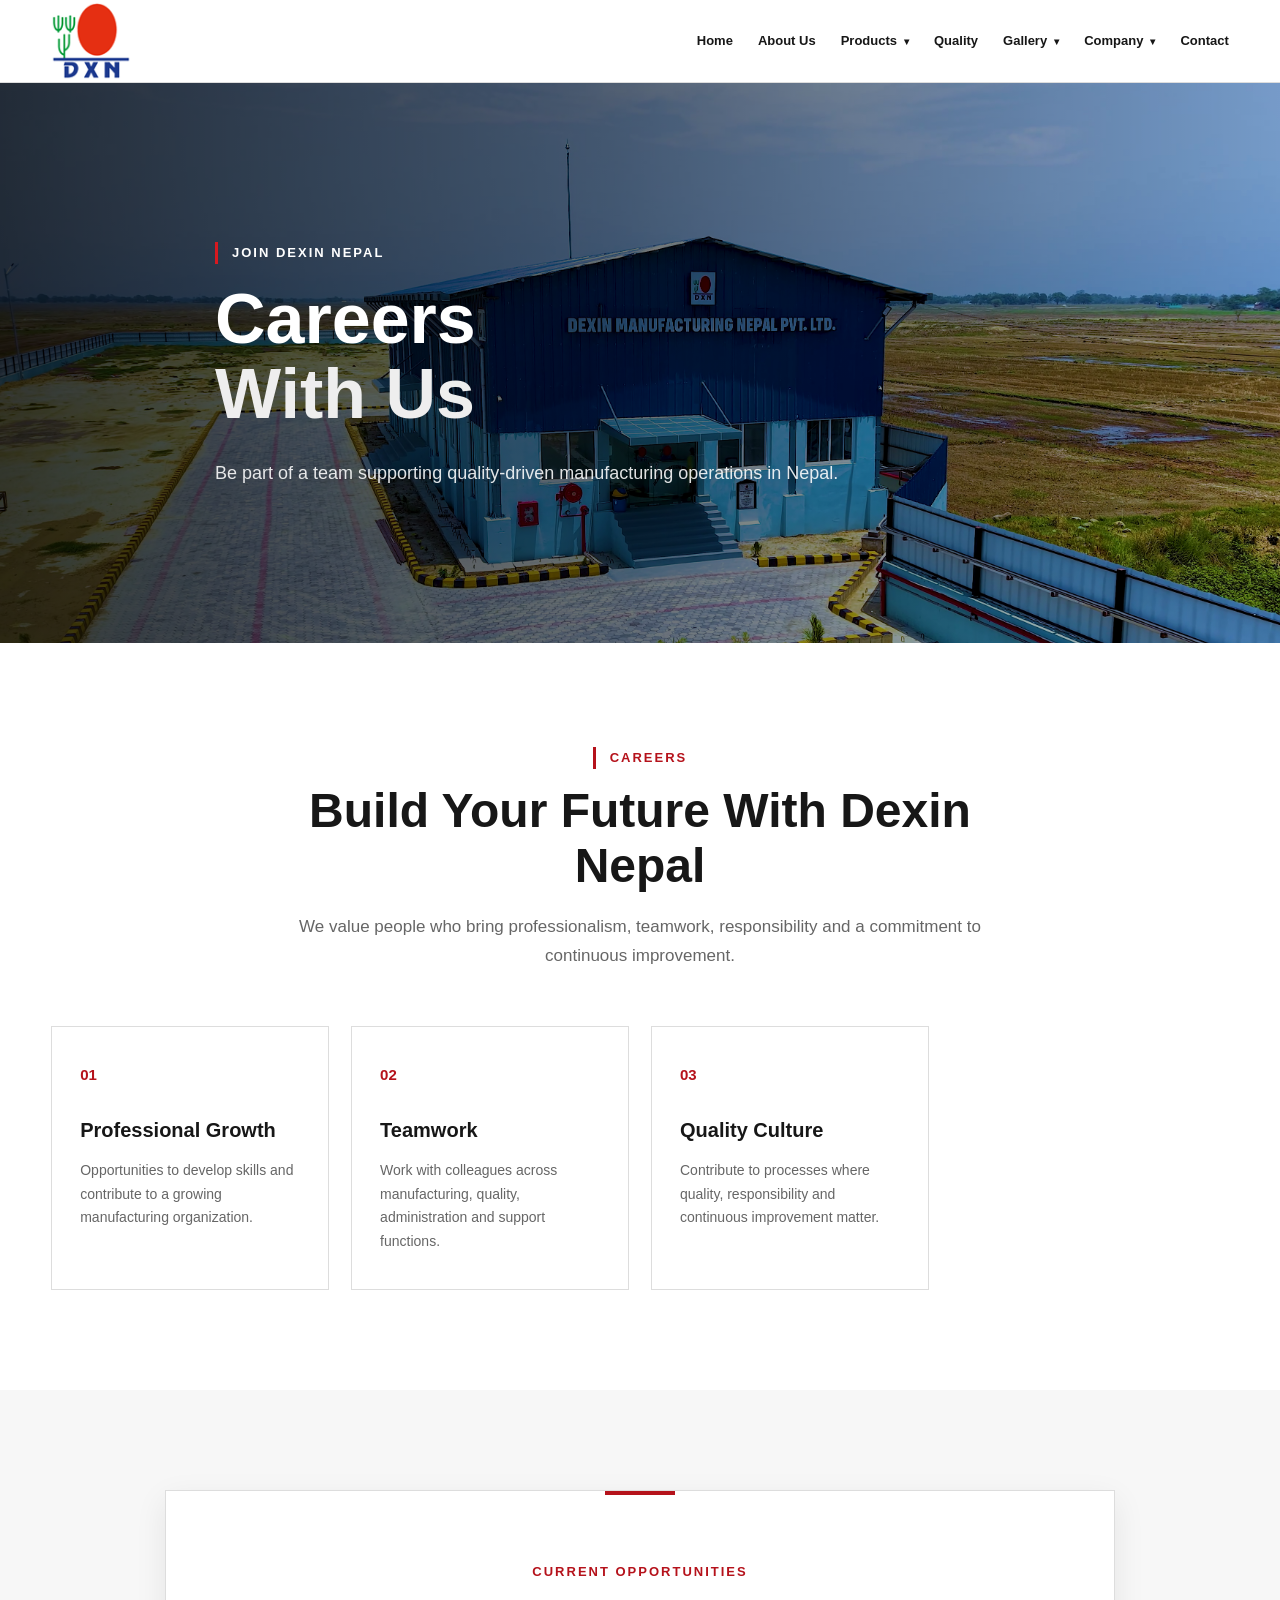
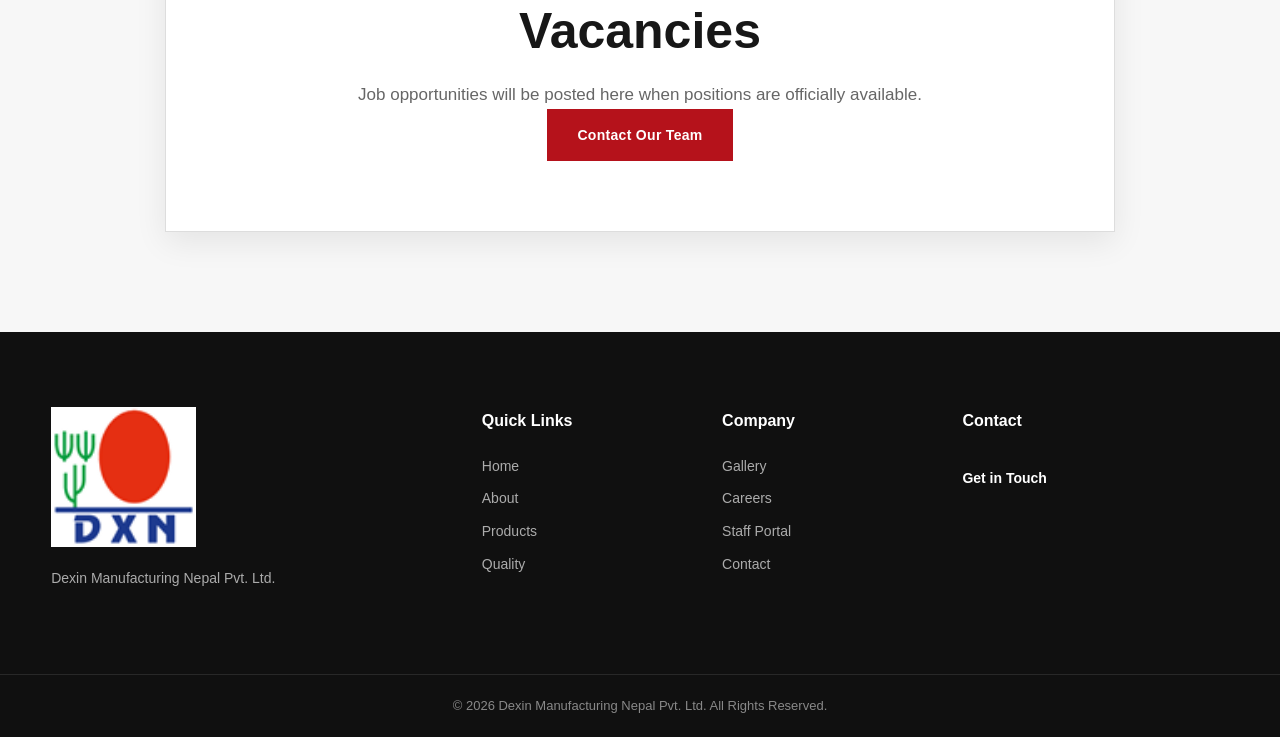
<file: careers.html>
<!DOCTYPE html>
<html lang="en">
  <head>
    <meta charset="UTF-8">
    <meta name="viewport" content="width=device-width, initial-scale=1.0">
    <meta name="description" content="Careers at Dexin Manufacturing Nepal Pvt. Ltd.">
    <title>Careers | Dexin Manufacturing Nepal Pvt. Ltd.</title>
    <link rel="icon" type="image/png" href="images/logo/dxn-logo.png">
    <link rel="stylesheet" href="css/style.css">
    <link rel="stylesheet" href="css/responsive.css">
    <link rel="stylesheet" href="css/products-gallery.css">
  </head>
  <body>
<header class="site-header">
  <div class="container header-container">
    <a href="index.html" class="logo">
      <img src="images/logo/dxn-logo.png" alt="Dexin Manufacturing Nepal Pvt. Ltd."></a>
    <nav class="main-nav" id="mainNav" aria-label="Main navigation"></nav>
    <button class="menu-toggle" id="menuToggle" aria-label="Open navigation menu" aria-expanded="false" aria-controls="mainNav">
      <span></span><span></span><span></span>
    </button>
  </div>
</header>
<main>
  <section class="page-hero">
    <div class="page-hero-overlay"></div>
    <div class="container page-hero-content">
      <span class="section-eyebrow">JOIN DEXIN NEPAL</span>
      <h1>Careers <span>With Us</span></h1>
      <p>Be part of a team supporting quality-driven manufacturing operations in Nepal.</p>
    </div>
  </section>
<section class="section">
  <div class="container">
    <div class="section-heading center">
      <span class="section-eyebrow">CAREERS</span>
      <h2>Build Your Future With Dexin Nepal</h2>
      <p>We value people who bring professionalism, teamwork, responsibility and a commitment to continuous improvement.</p>
    </div>
    <div class="feature-grid">
      <article class="feature-card">
        <div class="feature-icon">01</div>
        <h3>Professional Growth</h3>
        <p>Opportunities to develop skills and contribute to a growing manufacturing organization.</p>
      </article>
      <article class="feature-card">
        <div class="feature-icon">02</div>
        <h3>Teamwork</h3>
        <p>Work with colleagues across manufacturing, quality, administration and support functions.</p>
      </article>
      <article class="feature-card">
        <div class="feature-icon">03</div>
        <h3>Quality Culture</h3>
        <p>Contribute to processes where quality, responsibility and continuous improvement matter.</p>
      </article>
    </div>
  </div>
</section>
<section class="section section-light">
  <div class="container">
    <div class="philosophy-box">
      <div class="philosophy-label">CURRENT OPPORTUNITIES</div>
      <h2>Vacancies</h2>
      <p>Job opportunities will be posted here when positions are officially available.</p>
      <a href="contact.html" class="btn btn-primary">Contact Our Team</a>
    </div>
  </div>
</section>
</main>
<footer class="site-footer">
  <div class="container footer-grid">
    <div class="footer-about">
      <img src="images/logo/dxn-logo.png" alt="Dexin Manufacturing Nepal Pvt. Ltd." class="footer-logo">
      <p>Dexin Manufacturing Nepal Pvt. Ltd.</p>
    </div>
    <div class="footer-links">
      <h3>Quick Links</h3>
      <a href="index.html">Home</a>
      <a href="about.html">About</a>
      <a href="products.html">Products</a>
      <a href="quality.html">Quality</a>
    </div>
    <div class="footer-links">
      <h3>Company</h3>
      <a href="gallery.html">Gallery</a>
      <a href="careers.html">Careers</a>
      <a href="staff-portal.html">Staff Portal</a>
      <a href="contact.html">Contact</a>
    </div>
    <div class="footer-contact"><h3>Contact</h3><a href="contact.html">Get in Touch</a>
    </div>
  </div>
  <div class="footer-bottom">
    <div class="container"><p>© <span class="current-year"></span> Dexin Manufacturing Nepal Pvt. Ltd. All Rights Reserved.</p>
    </div>
  </div>
</footer>
<script src="js/script.js"></script></body></html>
</file>
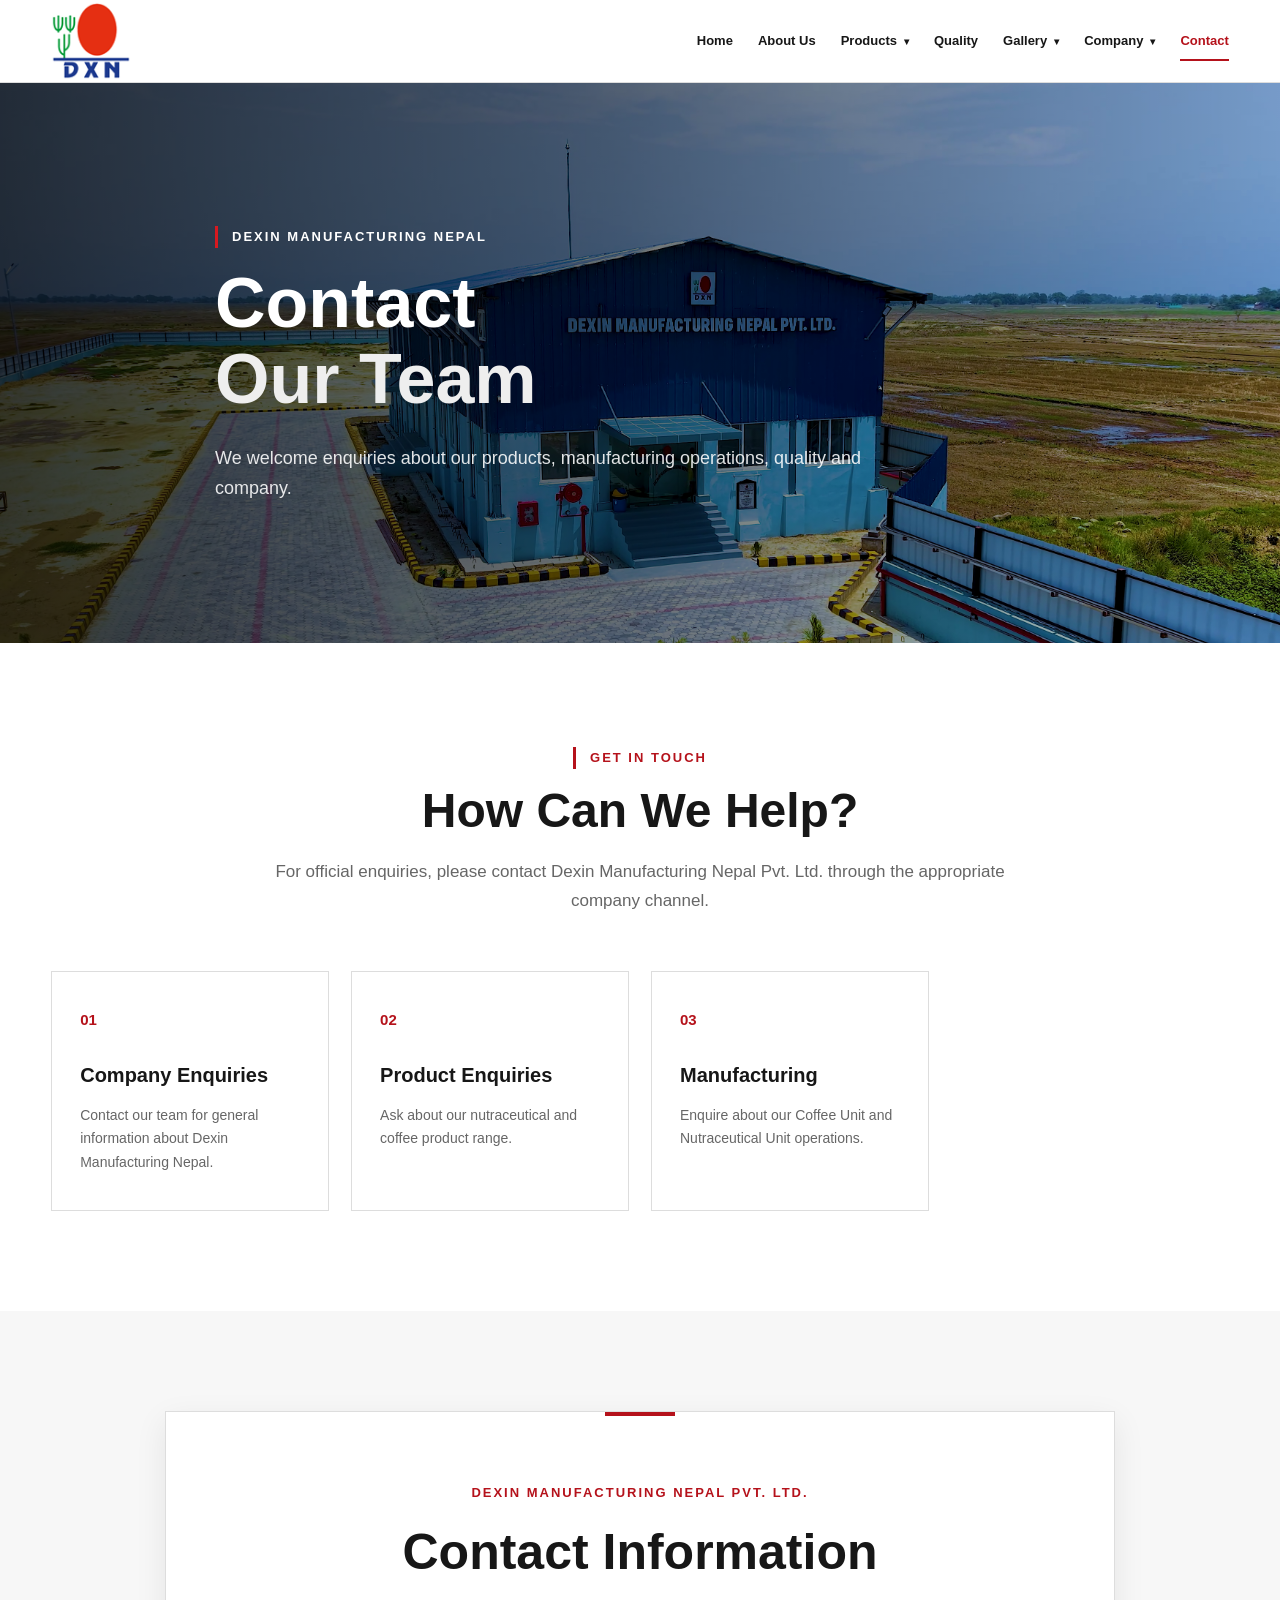
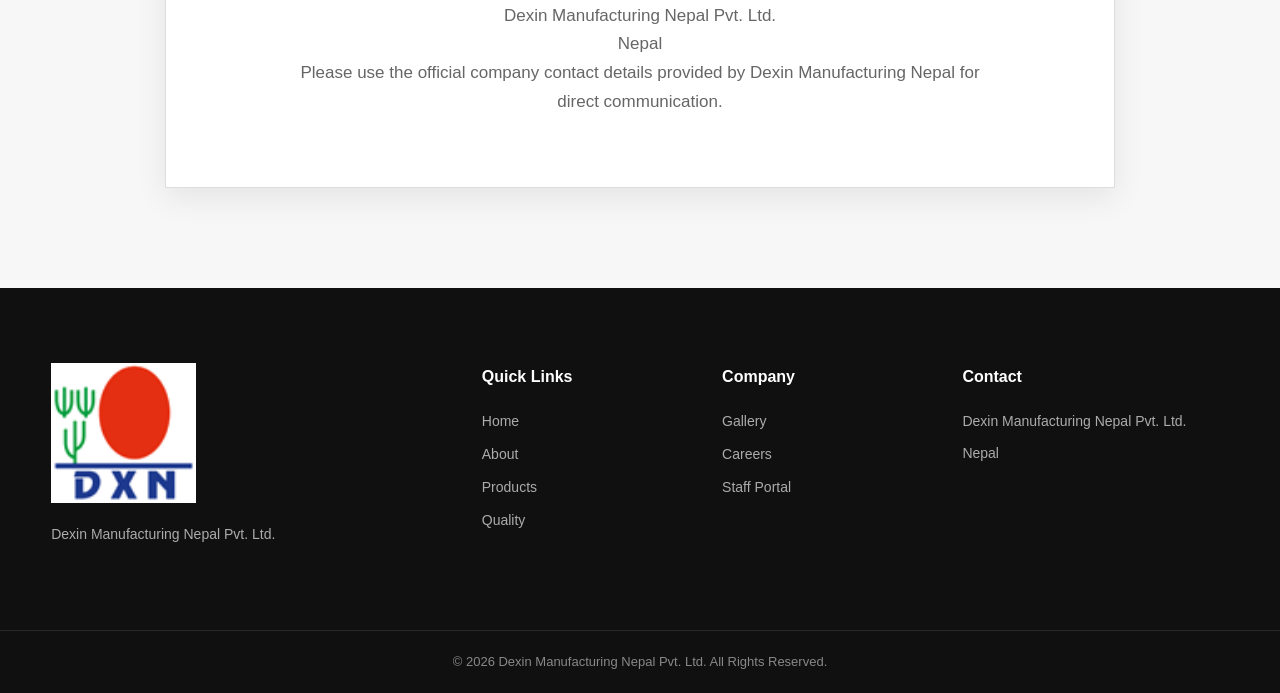
<file: contact.html>
<!DOCTYPE html>
<html lang="en"><head><meta charset="UTF-8"><meta name="viewport" content="width=device-width, initial-scale=1.0"><meta name="description" content="Contact Dexin Manufacturing Nepal Pvt. Ltd."><title>Contact | Dexin Manufacturing Nepal Pvt. Ltd.</title><link rel="icon" type="image/png" href="images/logo/dxn-logo.png"><link rel="stylesheet" href="css/style.css"><link rel="stylesheet" href="css/responsive.css"><link rel="stylesheet" href="css/products-gallery.css"></head><body>
<header class="site-header"><div class="container header-container"><a href="index.html" class="logo"><img src="images/logo/dxn-logo.png" alt="Dexin Manufacturing Nepal Pvt. Ltd."></a><nav class="main-nav" id="mainNav" aria-label="Main navigation"></nav><button class="menu-toggle" id="menuToggle" aria-label="Open navigation menu" aria-expanded="false" aria-controls="mainNav"><span></span><span></span><span></span></button></div></header>
<main><section class="page-hero"><div class="page-hero-overlay"></div><div class="container page-hero-content"><span class="section-eyebrow">DEXIN MANUFACTURING NEPAL</span><h1>Contact <span>Our Team</span></h1><p>We welcome enquiries about our products, manufacturing operations, quality and company.</p></div></section>
<section class="section"><div class="container"><div class="section-heading center"><span class="section-eyebrow">GET IN TOUCH</span><h2>How Can We Help?</h2><p>For official enquiries, please contact Dexin Manufacturing Nepal Pvt. Ltd. through the appropriate company channel.</p></div><div class="feature-grid"><article class="feature-card"><div class="feature-icon">01</div><h3>Company Enquiries</h3><p>Contact our team for general information about Dexin Manufacturing Nepal.</p></article><article class="feature-card"><div class="feature-icon">02</div><h3>Product Enquiries</h3><p>Ask about our nutraceutical and coffee product range.</p></article><article class="feature-card"><div class="feature-icon">03</div><h3>Manufacturing</h3><p>Enquire about our Coffee Unit and Nutraceutical Unit operations.</p></article></div></div></section>
<section class="section section-light"><div class="container"><div class="philosophy-box"><div class="philosophy-label">DEXIN MANUFACTURING NEPAL PVT. LTD.</div><h2>Contact Information</h2><p>Dexin Manufacturing Nepal Pvt. Ltd.<br>Nepal</p><p>Please use the official company contact details provided by Dexin Manufacturing Nepal for direct communication.</p></div></div></section></main>
<footer class="site-footer"><div class="container footer-grid"><div class="footer-about"><img src="images/logo/dxn-logo.png" alt="Dexin Manufacturing Nepal Pvt. Ltd." class="footer-logo"><p>Dexin Manufacturing Nepal Pvt. Ltd.</p></div><div class="footer-links"><h3>Quick Links</h3><a href="index.html">Home</a><a href="about.html">About</a><a href="products.html">Products</a><a href="quality.html">Quality</a></div><div class="footer-links"><h3>Company</h3><a href="gallery.html">Gallery</a><a href="careers.html">Careers</a><a href="staff-portal.html">Staff Portal</a></div><div class="footer-contact"><h3>Contact</h3><p>Dexin Manufacturing Nepal Pvt. Ltd.</p><p>Nepal</p></div></div><div class="footer-bottom"><div class="container"><p>© <span class="current-year"></span> Dexin Manufacturing Nepal Pvt. Ltd. All Rights Reserved.</p></div></div></footer>
<script src="js/script.js"></script></body></html>
</file>
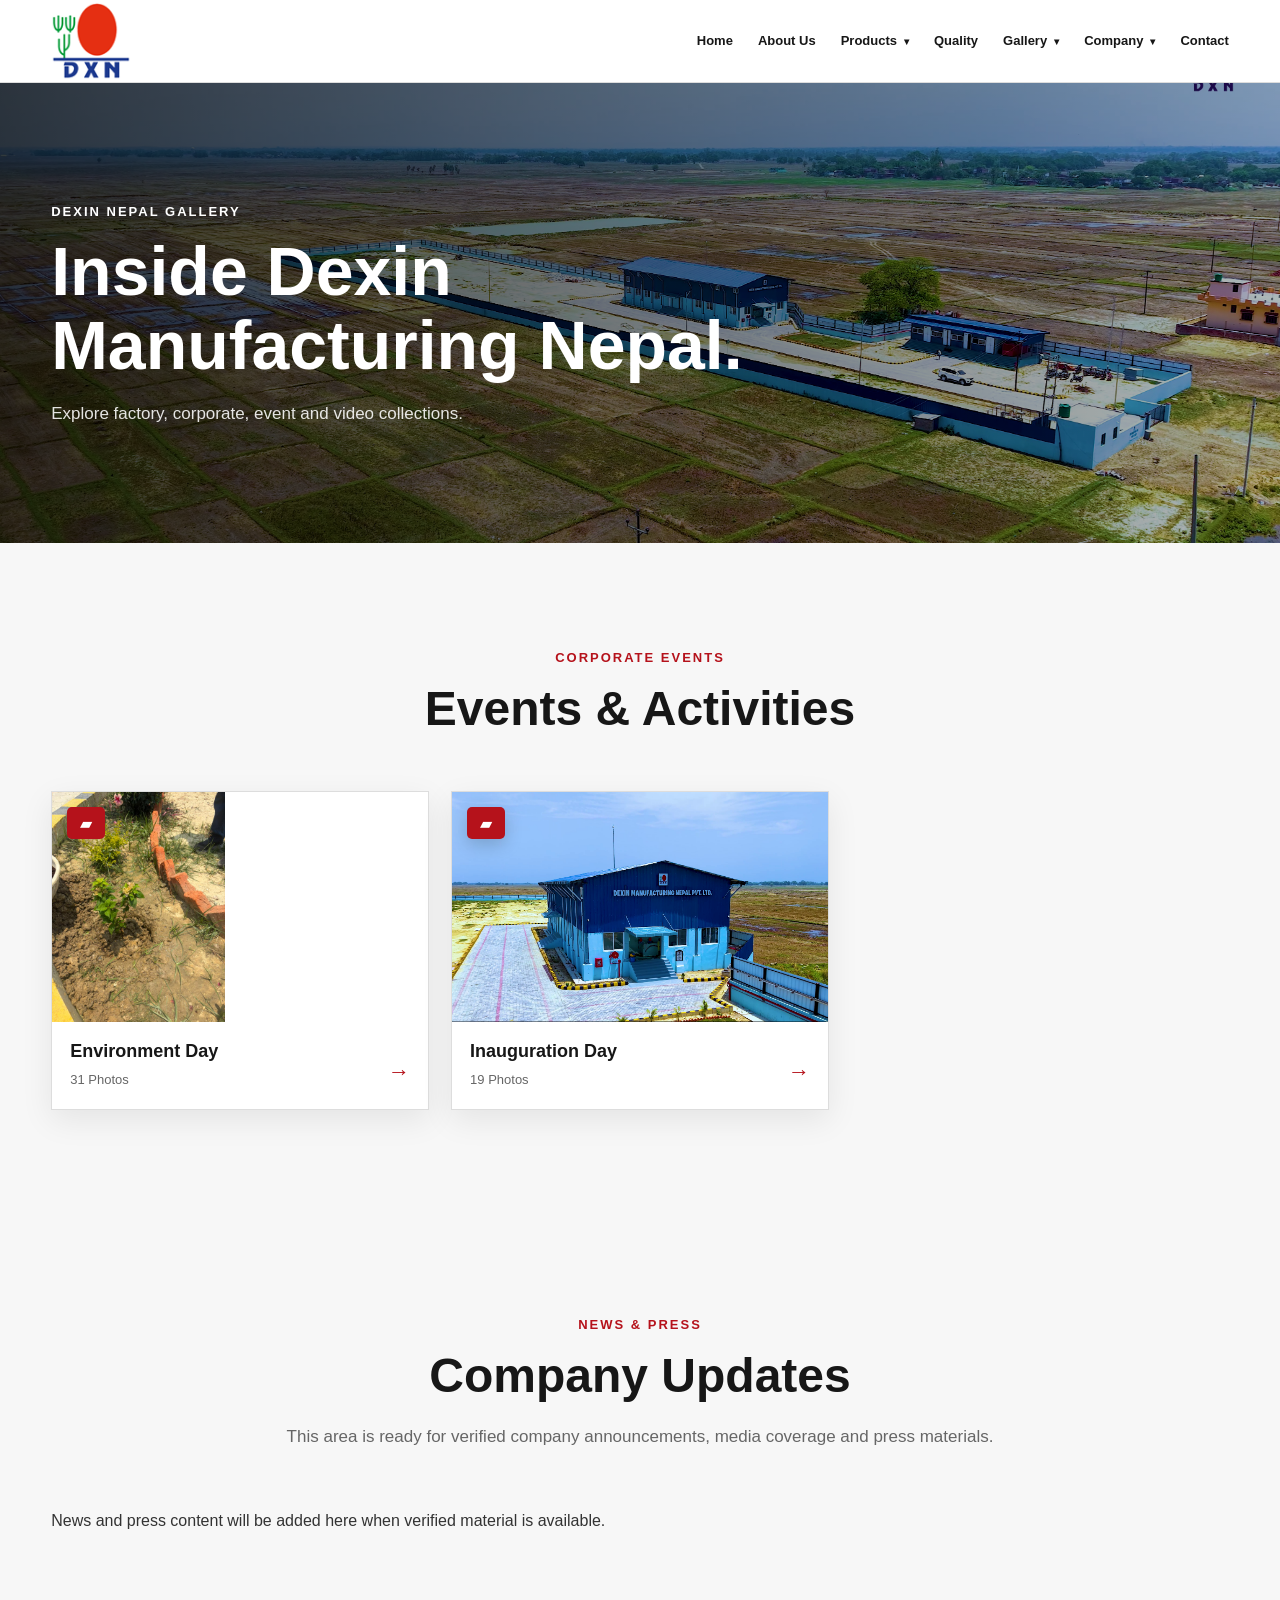
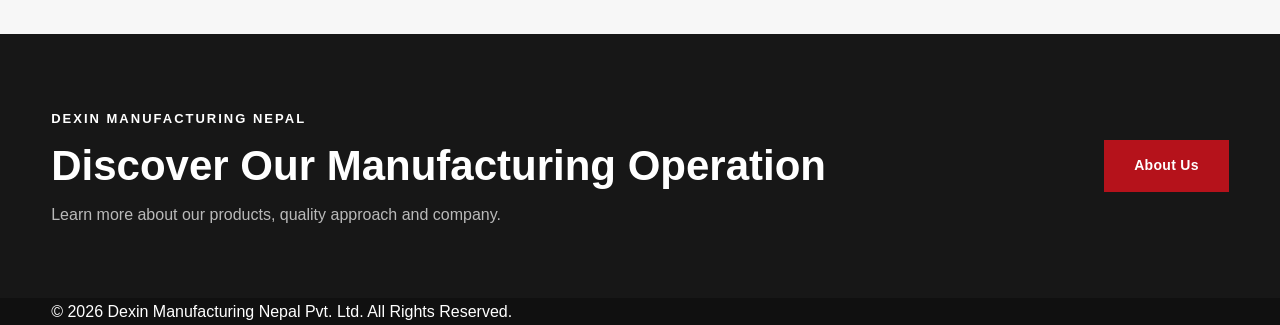
<file: gallery.html>
<!DOCTYPE html>
<html lang="en">
  <head>
    <meta charset="UTF-8">
    <meta name="viewport" content="width=device-width, initial-scale=1.0">
    <meta name="description" content="Dexin Manufacturing Nepal corporate image gallery, video gallery, events and media.">
    <title>Gallery | Dexin Manufacturing Nepal Pvt. Ltd.</title>
    <link rel="icon" type="image/png" href="images/logo/dxn-logo.png">
    <link rel="stylesheet" href="css/style.css">
    <link rel="stylesheet" href="css/responsive.css">
    <link rel="stylesheet" href="css/products-gallery.css">
    <link rel="stylesheet" href="css/gallery-folders.css">
  </head>
  <body>
<header class="site-header">
  <div class="container header-container">
    <a class="logo" href="index.html">
      <img src="images/logo/dxn-logo.png" alt="Dexin Manufacturing Nepal">
    </a>
    <nav class="main-nav" id="mainNav" aria-label="Main navigation">
    </nav>
    <button class="menu-toggle" id="menuToggle" aria-label="Open navigation menu" aria-expanded="false" aria-controls="mainNav">
      <span>  
      </span>
      <span>     
      </span>
      <span>       
      </span>
    </button>
  </div>
</header>
<main>
  <section class="product-page-hero">
    <div class="container">
      <div class="product-page-hero-content">
        <span class="section-label" style="color:#fff;">Dexin Nepal Gallery</span>
        <h1>Inside Dexin Manufacturing Nepal.</h1>
        <p>Explore factory, corporate, event and video collections.</p>
      </div>
    </div>
  </section>
  
<section class="section section-light" id="corporate-events">
  <div class="container">
    <div class="section-heading">
      <span class="section-label">Corporate Events</span>
      <h2>Events &amp; Activities</h2>
    </div>
    <div class="media-folder-gallery" data-media-root="gallery/events" data-media-title="Corporate Events"></div>
  </div>
</section>

  <section class="section section-light" id="news-press">
  <div class="container">
    <div class="section-heading">
      <span class="section-label">News &amp; Press</span>
      <h2>Company Updates</h2>
      <p>This area is ready for verified company announcements, media coverage and press materials.</p>
    </div>
    <div class="gallery-video-note">News and press content will be added here when verified material is available.
    </div>
  </div>
</section>
  
<section class="cta-section">
  <div class="container cta-content">
    <div>
      <span class="section-label">Dexin Manufacturing Nepal</span>
      <h2>Discover Our Manufacturing Operation</h2>
      <p>Learn more about our products, quality approach and company.</p>
    </div><a class="btn btn-primary" href="about.html">About Us</a>
  </div>
</section>
  
</main>
    
<footer class="site-footer">
  <div class="container">
    <p>&copy; <span class="current-year"></span>
      Dexin Manufacturing Nepal Pvt. Ltd. All Rights Reserved.</p>
  </div>
</footer>
    
    <script src="js/script.js"></script>
    <script src="js/gallery.js"></script>
  </body>
</html>
</file>
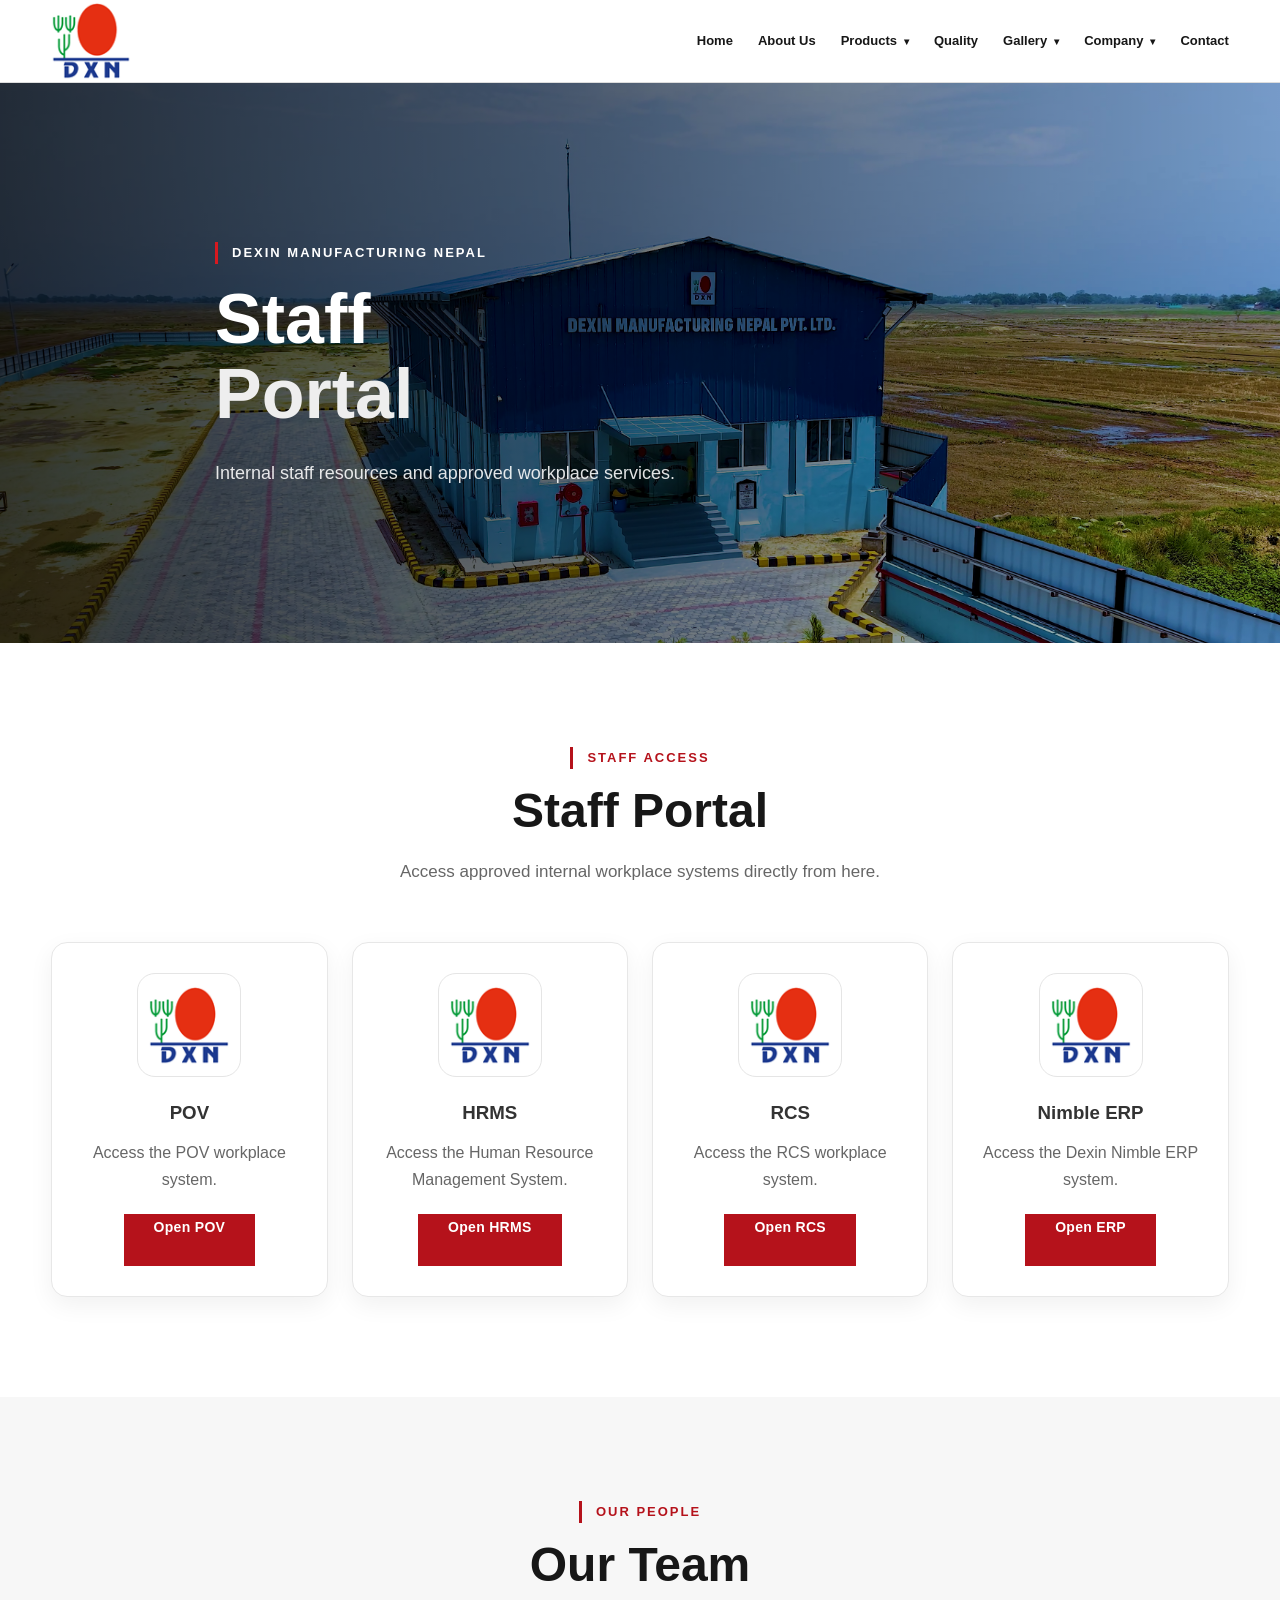
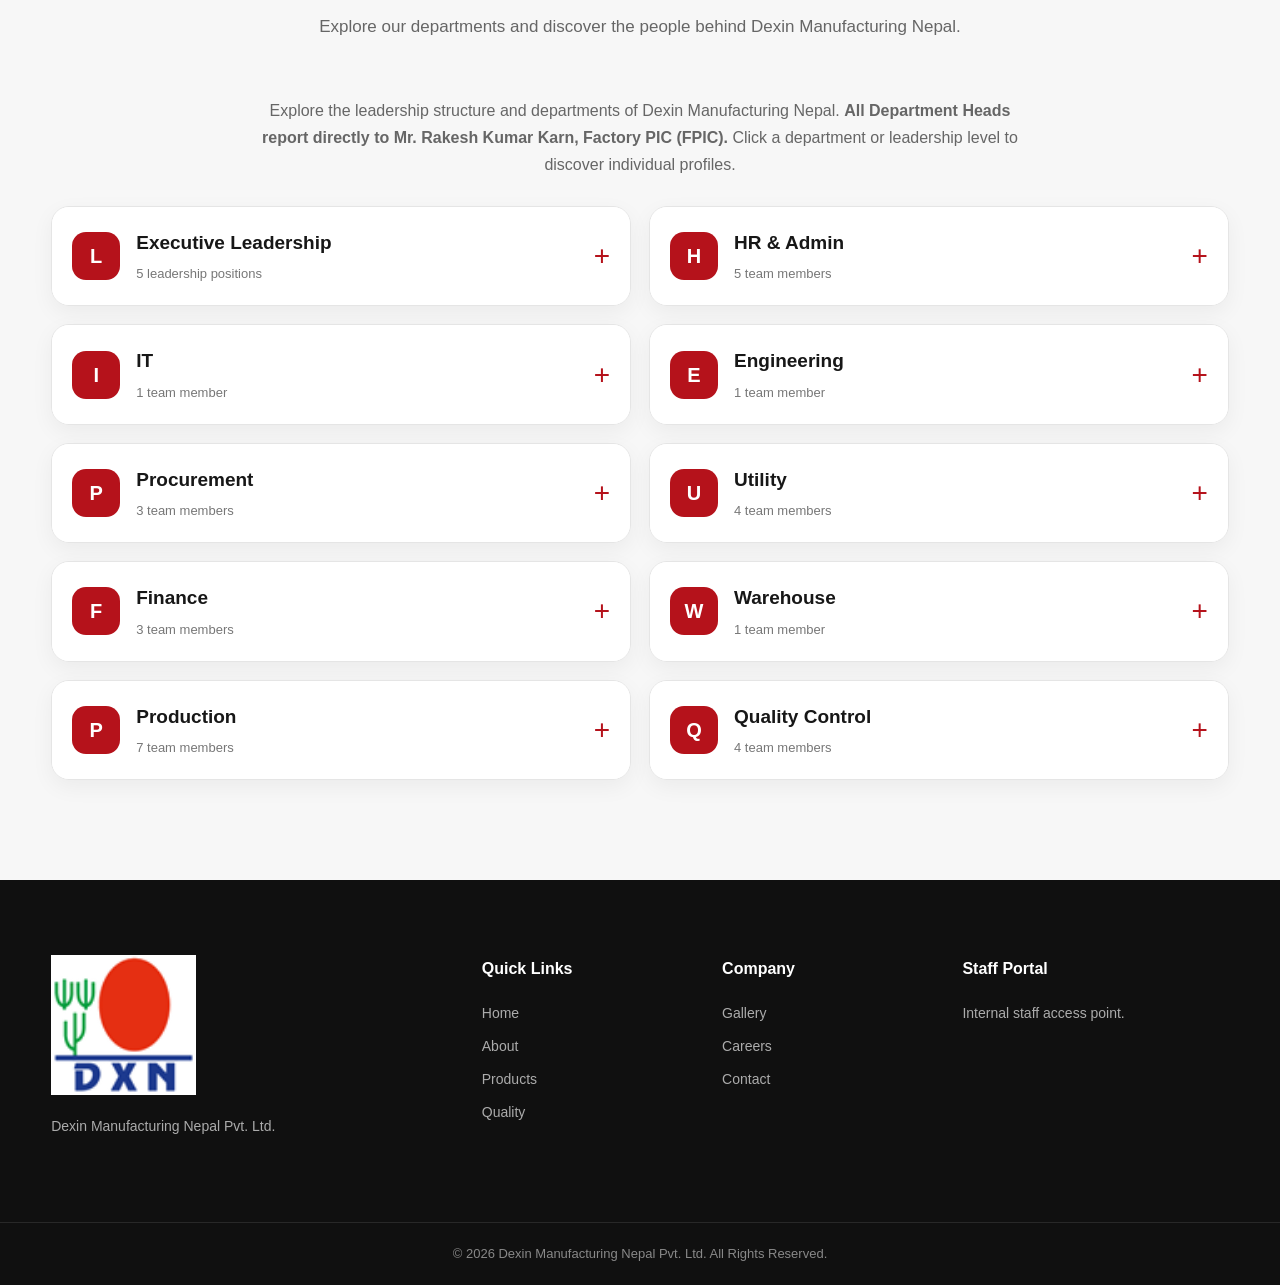
<file: staff-portal.html>
<!DOCTYPE html>
<html lang="en"><head><meta charset="UTF-8"><meta name="viewport" content="width=device-width, initial-scale=1.0"><meta name="description" content="Staff Portal for Dexin Manufacturing Nepal Pvt. Ltd."><title>Staff Portal | Dexin Manufacturing Nepal Pvt. Ltd.</title><link rel="icon" type="image/png" href="images/logo/dxn-logo.png"><link rel="stylesheet" href="css/style.css"><link rel="stylesheet" href="css/responsive.css"><link rel="stylesheet" href="css/products-gallery.css"><link rel="stylesheet" href="css/staff-organogram.css"><style>.portal-grid{display:grid;grid-template-columns:repeat(4,1fr);gap:24px;margin-top:40px}.portal-card{background:#fff;border:1px solid #e7e7e7;border-radius:16px;padding:30px 22px;text-align:center;box-shadow:0 8px 24px rgba(0,0,0,.06);transition:transform .25s ease,box-shadow .25s ease}.portal-card:hover{transform:translateY(-5px);box-shadow:0 14px 30px rgba(0,0,0,.1)}.portal-icon{width:104px;height:104px;margin:0 auto 20px;border-radius:18px;background:#fff;border:1px solid #e5e5e5;display:flex;align-items:center;justify-content:center;overflow:hidden;padding:10px;box-sizing:border-box}.portal-icon img{width:100%;height:100%;object-fit:contain}.portal-card h3{margin:0 0 10px}.portal-card p{min-height:48px;margin:0 0 20px;color:#666}.portal-card .btn{display:inline-block}@media(max-width:992px){.portal-grid{grid-template-columns:repeat(2,1fr)}}@media(max-width:576px){.portal-grid{grid-template-columns:1fr}}</style></head><body>
<header class="site-header"><div class="container header-container"><a href="index.html" class="logo"><img src="images/logo/dxn-logo.png" alt="Dexin Manufacturing Nepal Pvt. Ltd."></a><nav class="main-nav" id="mainNav" aria-label="Main navigation"></nav><button class="menu-toggle" id="menuToggle" aria-label="Open navigation menu" aria-expanded="false" aria-controls="mainNav"><span></span><span></span><span></span></button></div></header>
<main><section class="page-hero"><div class="page-hero-overlay"></div><div class="container page-hero-content"><span class="section-eyebrow">DEXIN MANUFACTURING NEPAL</span><h1>Staff <span>Portal</span></h1><p>Internal staff resources and approved workplace services.</p></div></section>
<section class="section"><div class="container"><div class="section-heading center"><span class="section-eyebrow">STAFF ACCESS</span><h2>Staff Portal</h2><p>Access approved internal workplace systems directly from here.</p></div><div class="portal-grid">
<div class="portal-card"><div class="portal-icon"><img src="https://pov.dxn2u.com/favicon.ico" alt="POV logo" onerror="this.onerror=null;this.src='images/logo/dxn-logo.png';this.alt='Dexin logo'"></div><h3>POV</h3><p>Access the POV workplace system.</p><a class="btn btn-primary" href="https://pov.dxn2u.com/web/login" target="_blank" rel="noopener noreferrer">Open POV</a></div>
<div class="portal-card"><div class="portal-icon"><img src="images/logo/dxn-logo.png" alt="Dexin company logo"></div><h3>HRMS</h3><p>Access the Human Resource Management System.</p><a class="btn btn-primary" href="https://hrms.dxn2u.com/" target="_blank" rel="noopener noreferrer">Open HRMS</a></div>
<div class="portal-card"><div class="portal-icon"><img src="https://rcs.dxn2u.com/favicon.ico" alt="RCS logo" onerror="this.onerror=null;this.src='images/logo/dxn-logo.png';this.alt='Dexin logo'"></div><h3>RCS</h3><p>Access the RCS workplace system.</p><a class="btn btn-primary" href="https://rcs.dxn2u.com/site/login" target="_blank" rel="noopener noreferrer">Open RCS</a></div>
<div class="portal-card"><div class="portal-icon"><img src="https://dexin.nimbleerp.com/favicon.ico" alt="Nimble ERP logo" onerror="this.onerror=null;this.src='images/logo/dxn-logo.png';this.alt='Dexin logo'"></div><h3>Nimble ERP</h3><p>Access the Dexin Nimble ERP system.</p><a class="btn btn-primary" href="https://dexin.nimbleerp.com/" target="_blank" rel="noopener noreferrer">Open ERP</a></div>
</div></div></section>
<section class="section section-light" id="our-team"><div class="container"><div class="section-heading center"><span class="section-eyebrow">OUR PEOPLE</span><h2>Our Team</h2><p>Explore our departments and discover the people behind Dexin Manufacturing Nepal.</p></div><div class="staff-organogram" data-staff-organogram></div></div></section>
</main><footer class="site-footer"><div class="container footer-grid"><div class="footer-about"><img src="images/logo/dxn-logo.png" alt="Dexin Manufacturing Nepal Pvt. Ltd." class="footer-logo"><p>Dexin Manufacturing Nepal Pvt. Ltd.</p></div><div class="footer-links"><h3>Quick Links</h3><a href="index.html">Home</a><a href="about.html">About</a><a href="products.html">Products</a><a href="quality.html">Quality</a></div><div class="footer-links"><h3>Company</h3><a href="gallery.html">Gallery</a><a href="careers.html">Careers</a><a href="contact.html">Contact</a></div><div class="footer-contact"><h3>Staff Portal</h3><p>Internal staff access point.</p></div></div><div class="footer-bottom"><div class="container"><p>© <span class="current-year"></span> Dexin Manufacturing Nepal Pvt. Ltd. All Rights Reserved.</p></div></div></footer><script src="js/script.js"></script><script src="js/staff-organogram.js"></script></body></html>
</file>
<file: css/style.css>
/* =========================================================
   DXN MANUFACTURING NEPAL
   MAIN STYLESHEET
========================================================= */


/* =========================================================
   1. ROOT / GLOBAL VARIABLES
========================================================= */

:root {
    --primary: #b5121b;
    --primary-dark: #8f0e15;
    --primary-light: #d71920;

    --dark: #171717;
    --dark-soft: #292929;

    --text: #333333;
    --text-light: #666666;

    --white: #ffffff;
    --off-white: #f7f7f7;
    --light-gray: #eeeeee;
    --border: #dddddd;

    --container-width: 1200px;

    --transition: 0.3s ease;

    --shadow: 0 10px 30px rgba(0, 0, 0, 0.08);
    --shadow-hover: 0 15px 40px rgba(0, 0, 0, 0.14);
}


/* =========================================================
   2. RESET
========================================================= */

* {
    margin: 0;
    padding: 0;
    box-sizing: border-box;
}
html {
    scroll-behavior: smooth;
}
body {
    font-family: Arial, Helvetica, sans-serif;
    color: var(--text);
    background: var(--white);
    line-height: 1.7;
    overflow-x: hidden;
}
img {
    max-width: 100%;
    display: block;
}
a {
    text-decoration: none;
    color: inherit;
}
button,
input,
textarea,
select {
    font: inherit;
}
button {
    cursor: pointer;
}
ul {
    list-style: none;
}

/* =========================================================
   3. COMMON LAYOUT
========================================================= */
.container {
    width: min(92%, var(--container-width));
    margin: 0 auto;
}
.section {
    padding: 100px 0;
}
.section-light {
    background: var(--off-white);
}

/* =========================================================
   4. SECTION HEADINGS
========================================================= */

.section-label {
    display: inline-block;
    margin-bottom: 12px;
    color: var(--primary);
    font-size: 13px;
    font-weight: 700;
    letter-spacing: 2px;
    text-transform: uppercase;
}
.section-heading {
    max-width: 750px;
    margin: 0 auto 55px;
    text-align: center;
}
.section-heading h2,
.section-content h2 {
    margin-bottom: 20px;
    color: var(--dark);
    font-size: clamp(32px, 4vw, 48px);
    line-height: 1.15;
    font-weight: 700;
}
.section-heading p {
    color: var(--text-light);
    font-size: 17px;
}


/* =========================================================
   5. BUTTONS
========================================================= */

.btn {
    display: inline-flex;
    align-items: center;
    justify-content: center;
    min-height: 52px;
    padding: 0 28px;
    border: 2px solid transparent;
    font-size: 14px;
    font-weight: 700;
    letter-spacing: 0.3px;
    transition: var(--transition);
}

.btn-primary {
    background: var(--primary);
    color: var(--white);
}
.btn-primary:hover {
    background: var(--primary-dark);
    transform: translateY(-2px);
}
.btn-outline {
    border-color: var(--white);
    color: var(--white);
}
.btn-outline:hover {
    background: var(--white);
    color: var(--dark);
    transform: translateY(-2px);
}
.text-link {
    display: inline-block;
    margin-top: 20px;
    color: var(--primary);
    font-weight: 700;
    transition: var(--transition);
}
.text-link:hover {
    color: var(--primary-dark);
    transform: translateX(4px);
}

/* =========================================================
   6. HEADER
========================================================= */
.site-header {
    position: sticky;
    top: 0;
    z-index: 1000;
    background: var(--white);
    border-bottom: 1px solid var(--border);
    transition: var(--transition);
}

.header-container {
    min-height: 82px;
    display: flex;
    align-items: center;
    justify-content: space-between;
    gap: 30px;
}
.logo {
    display: flex;
    align-items: center;
    flex-shrink: 0;
}
.logo img {
    width: 80px;
    height: auto;
}

/* =========================================================
   7. NAVIGATION
========================================================= */

.main-nav {
    display: flex;
    align-items: center;
    gap: 25px;
}

.main-nav a {
    position: relative;
    padding: 29px 0;
    color: var(--dark);
    font-size: 13px;
    font-weight: 600;
    transition: var(--transition);
}

.main-nav a::after {
    content: "";
    position: absolute;
    left: 0;
    bottom: 20px;
    width: 0;
    height: 2px;
    background: var(--primary);
    transition: var(--transition);
}

.main-nav a:hover,
.main-nav a.active {
    color: var(--primary);
}
.main-nav a:hover::after,
.main-nav a.active::after {
    width: 100%;
}


/* =========================================================
   8. MOBILE MENU BUTTON
========================================================= */

.menu-toggle {
    display: none;
    width: 44px;
    height: 44px;
    border: none;
    background: transparent;
}

.menu-toggle span {
    display: block;
    width: 25px;
    height: 2px;
    margin: 5px auto;
    background: var(--dark);
    transition: var(--transition);
}

/* =========================================================
   9. HERO
========================================================= */

.hero {
    position: relative;
    min-height: 700px;
    display: flex;
    align-items: center;
    background-image:
        url("../images/hero/factory-main.png");
    background-size: cover;
    background-position: center;
    color: var(--white);
}

.hero-overlay {
    position: absolute;
    inset: 0;
    background:
        linear-gradient(
            90deg,
            rgba(0, 0, 0, 0.78) 0%,
            rgba(0, 0, 0, 0.52) 45%,
            rgba(0, 0, 0, 0.18) 100%
        );
}

.hero-content {
    position: relative;
    z-index: 1;
    padding: 80px 0;
    max-width: 800px;
}
.hero-label {
    display: inline-block;
    margin-bottom: 20px;
    padding-left: 15px;
    border-left: 3px solid var(--primary-light);
    font-size: 14px;
    font-weight: 700;
    letter-spacing: 2px;
}

.hero h1 {
    margin-bottom: 25px;
    font-size: clamp(42px, 6vw, 72px);
    line-height: 1.08;
    font-weight: 700;
}

.hero h1 span {
    color: #f1f1f1;
}

.hero p {
    max-width: 650px;
    margin-bottom: 35px;
    color: rgba(255, 255, 255, 0.88);
    font-size: 18px;
}
.hero-buttons {
    display: flex;
    flex-wrap: wrap;
    gap: 15px;
}

/* =========================================================
   10. INTRODUCTION
========================================================= */

.intro-grid {
    display: grid;
    grid-template-columns: 1fr 1fr;
    gap: 70px;
    align-items: center;
}
.section-image {
    overflow: hidden;
}
.section-image img {
    width: 100%;
    height: 520px;

    object-fit: cover;

    transition: transform 0.6s ease;
}

.section-image:hover img {
    transform: scale(1.03);
}

.section-content p {
    margin-bottom: 18px;
    color: var(--text-light);
    font-size: 16px;
}

/* =========================================================
   11. MANUFACTURING FEATURES
========================================================= */

.feature-grid {
    display: grid;
    grid-template-columns: repeat(4, 1fr);
    gap: 22px;
}

.feature-card {
    padding: 35px 28px;
    background: var(--white);
    border: 1px solid var(--border);
    transition: var(--transition);
}

.feature-card:hover {
    transform: translateY(-6px);
    border-color: var(--primary);
    box-shadow: var(--shadow-hover);
}

.feature-icon {
    margin-bottom: 25px;
    color: var(--primary);
    font-size: 15px;
    font-weight: 700;
}

.feature-card h3 {
    margin-bottom: 12px;
    color: var(--dark);
    font-size: 20px;
}

.feature-card p {
    color: var(--text-light);
    font-size: 14px;
}

.center-button {
    margin-top: 45px;
    text-align: center;
}


/* =========================================================
   12. QUALITY
========================================================= */

.quality-grid {
    display: grid;
    grid-template-columns: 1fr 1fr;
    gap: 70px;
    align-items: center;
}

.quality-list {
    margin-top: 25px;
}

.quality-list li {
    display: flex;
    align-items: center;
    gap: 12px;
    margin-bottom: 14px;
    color: var(--dark);
    font-weight: 500;
}

.quality-list li span {
    display: inline-flex;
    align-items: center;
    justify-content: center;
    width: 24px;
    height: 24px;
    background: var(--primary);
    color: var(--white);
    font-size: 12px;
    font-weight: 700;
}


/* =========================================================
   13. SUSTAINABILITY
========================================================= */

.sustainability-preview {
    position: relative;
    min-height: 520px;
    display: flex;
    align-items: center;

    background-image:
        url("../images/sustainability/sustainability.png");
    background-size: cover;
    background-position: center;
    color: var(--white);
}
.sustainability-overlay {
    position: absolute;
    inset: 0;
    background:
        linear-gradient(
            90deg,
            rgba(0, 0, 0, 0.75),
            rgba(0, 0, 0, 0.35)
        );
}
.sustainability-content {
    position: relative;
    z-index: 1;
    max-width: 700px;
}
.sustainability-content .section-label {
    color: #ffffff;
}
.sustainability-content h2 {
    margin-bottom: 20px;
    font-size: clamp(35px, 5vw, 58px);
    line-height: 1.1;
}
.sustainability-content p {
    max-width: 600px;
    margin-bottom: 30px;
    color: rgba(255, 255, 255, 0.88);
    font-size: 17px;
}

/* =========================================================
   14. PRODUCTS
========================================================= */

.product-grid {
    display: grid;
    grid-template-columns: repeat(3, 1fr);
    gap: 25px;
}

.product-card {
    overflow: hidden;
    background: var(--white);
    border: 1px solid var(--border);
    transition: var(--transition);
}

.product-card:hover {
    transform: translateY(-5px);
    box-shadow: var(--shadow-hover);
}

.product-card > img {
    width: 100%;
    height: 280px;
    object-fit: cover;
}

.product-card-content {
    padding: 28px;
}

.product-card-content h3 {
    margin-bottom: 10px;
    color: var(--dark);
    font-size: 21px;
}

.product-card-content p {
    margin-bottom: 15px;
    color: var(--text-light);
    font-size: 14px;
}

.product-card-content a {
    color: var(--primary);
    font-size: 14px;
    font-weight: 700;
}


/* =========================================================
   15. CALL TO ACTION
========================================================= */

.cta-section {
    padding: 70px 0;
    background: var(--dark);
    color: var(--white);
}
.cta-content {
    display: flex;
    align-items: center;
    justify-content: space-between;
    gap: 40px;
}

.cta-content .section-label {
    color: #ffffff;
}
.cta-content h2 {
    margin-bottom: 10px;
    font-size: clamp(28px, 4vw, 42px);
    line-height: 1.15;
}

.cta-content p {
    max-width: 650px;
    color: rgba(255, 255, 255, 0.7);
}


/* =========================================================
   16. FOOTER
========================================================= */

.site-footer {
    background: #101010;
    color: var(--white);
}

.footer-grid {
    display: grid;
    grid-template-columns: 2fr 1fr 1fr 1.4fr;
    gap: 50px;
    padding: 75px 0;
}

.footer-logo {
    width: 145px;
    margin-bottom: 20px;
    background: var(--white);
}
.footer-about p {
    max-width: 300px;
    margin-bottom: 8px;
    color: rgba(255, 255, 255, 0.65);
    font-size: 14px;
}

.footer-grid h3 {
    margin-bottom: 20px;
    font-size: 16px;
}
.footer-links a {
    display: block;
    margin-bottom: 9px;
    color: rgba(255, 255, 255, 0.65);
    font-size: 14px;
    transition: var(--transition);
}
.footer-links a:hover {
    color: var(--white);
    transform: translateX(3px);
}
.footer-contact p {
    margin-bottom: 8px;
    color: rgba(255, 255, 255, 0.65);
    font-size: 14px;
}

.footer-contact a {
    display: inline-block;
    margin-top: 12px;
    color: var(--white);
    font-size: 14px;
    font-weight: 700;
}

.footer-bottom {
    padding: 20px 0;
    border-top: 1px solid rgba(255, 255, 255, 0.1);
    text-align: center;
}

.footer-bottom p {
    color: rgba(255, 255, 255, 0.5);
    font-size: 13px;
}


/* =========================================================
   17. ACCESSIBILITY
========================================================= */

a:focus-visible,
button:focus-visible {
    outline: 3px solid rgba(181, 18, 27, 0.35);
    outline-offset: 3px;
}


/* =========================================================
   18. SELECTION
========================================================= */

::selection {
    background: var(--primary);
    color: var(--white);
}


/* =========================================================
   END OF MAIN STYLESHEET
========================================================= */
/* Mobile menu animation */

.menu-toggle.open span:nth-child(1) {
    transform: translateY(7px) rotate(45deg);
}

.menu-toggle.open span:nth-child(2) {
    opacity: 0;
}

.menu-toggle.open span:nth-child(3) {
    transform: translateY(-7px) rotate(-45deg);
}


/* Header shadow after scrolling */

.site-header.scrolled {
    box-shadow: 0 5px 20px rgba(0, 0, 0, 0.08);
}
/* =========================================================
   DEXIN MANUFACTURING NEPAL
   ABOUT PAGE STYLESHEET
========================================================= */


/* =========================================================
   1. ABOUT PAGE HERO
========================================================= */

.page-hero {
    position: relative;
    min-height: 560px;
    display: flex;
    align-items: center;

    background-image:
        url("../images/factory/factory-intro.jpg");

    background-size: cover;
    background-position: center;

    color: var(--white);
}

.page-hero-overlay {
    position: absolute;
    inset: 0;

    background:
        linear-gradient(
            90deg,
            rgba(0, 0, 0, 0.78) 0%,
            rgba(0, 0, 0, 0.55) 48%,
            rgba(0, 0, 0, 0.20) 100%
        );
}

.page-hero-content {
    position: relative;
    z-index: 1;

    max-width: 850px;
    padding: 90px 0;
}

.section-eyebrow {
    display: inline-block;

    margin-bottom: 18px;
    padding-left: 14px;

    border-left: 3px solid var(--primary);

    color: var(--primary);

    font-size: 13px;
    font-weight: 700;

    letter-spacing: 2px;
    text-transform: uppercase;
}

.page-hero .section-eyebrow {
    color: var(--white);
    border-left-color: var(--primary-light);
}

.page-hero h1 {
    margin-bottom: 25px;

    max-width: 850px;

    font-size: clamp(42px, 6vw, 70px);
    line-height: 1.08;
    font-weight: 700;
}

.page-hero h1 span {
    display: block;
    color: #eeeeee;
}

.page-hero p {
    max-width: 650px;

    color: rgba(255, 255, 255, 0.88);

    font-size: 18px;
    line-height: 1.7;
}


/* =========================================================
   2. COMMON ABOUT HEADINGS
========================================================= */

.about-intro .section-heading,
.section-light .section-heading,
.nepal-section .section-heading {
    max-width: 820px;
}

.section-heading.center {
    text-align: center;
    margin-left: auto;
    margin-right: auto;
}

.section-heading .section-eyebrow {
    margin-bottom: 14px;
}

.section-heading h2 {
    margin-bottom: 20px;
}


/* =========================================================
   3. WHO WE ARE
========================================================= */

.about-intro-grid {
    display: grid;

    grid-template-columns: 1.05fr 0.95fr;

    gap: 70px;

    align-items: center;
}

.about-image {
    overflow: hidden;
}

.about-image img {
    width: 100%;
    height: 520px;

    object-fit: cover;

    transition: transform 0.6s ease;
}

.about-image:hover img {
    transform: scale(1.03);
}

.about-content h3 {
    margin-bottom: 20px;

    color: var(--dark);

    font-size: 30px;
    line-height: 1.2;
}

.about-content p {
    margin-bottom: 18px;

    color: var(--text-light);

    font-size: 16px;
}


/* =========================================================
   4. GLOBAL HERITAGE
========================================================= */

.about-history-grid {
    display: grid;

    grid-template-columns: 1.4fr 0.8fr;

    gap: 70px;

    align-items: stretch;
}

.history-content h3 {
    margin-bottom: 20px;

    color: var(--dark);

    font-size: 30px;
}

.history-content p {
    margin-bottom: 18px;

    color: var(--text-light);

    font-size: 16px;
}

.history-highlight {
    position: relative;

    padding: 45px 38px;

    background: var(--white);

    border: 1px solid var(--border);

    box-shadow: var(--shadow);

    overflow: hidden;
}

.history-highlight::before {
    content: "";

    position: absolute;

    top: 0;
    left: 0;

    width: 100%;
    height: 4px;

    background: var(--primary);
}

.history-number {
    margin-bottom: 25px;

    color: var(--primary);

    font-size: 58px;
    line-height: 1;

    font-weight: 700;
}

.history-highlight h3 {
    margin-bottom: 15px;

    color: var(--dark);

    font-size: 24px;
}

.history-highlight p {
    color: var(--text-light);

    font-size: 15px;
}


/* =========================================================
   5. FOUNDER
========================================================= */

.founder-section {
    background: var(--white);
}

.founder-grid {
    display: grid;

    grid-template-columns: 0.85fr 1.15fr;

    gap: 75px;

    align-items: center;
}

.founder-image {
    overflow: hidden;

    background: var(--off-white);
}

.founder-image img {
    width: 100%;
    height: 560px;

    object-fit: cover;

    transition: transform 0.6s ease;
}

.founder-image:hover img {
    transform: scale(1.03);
}

.founder-content h2 {
    margin-bottom: 8px;

    color: var(--dark);

    font-size: clamp(35px, 4vw, 52px);
    line-height: 1.1;
}

.founder-content h3 {
    margin-bottom: 25px;

    color: var(--primary);

    font-size: 19px;
    font-weight: 600;
}

.founder-content p {
    margin-bottom: 18px;

    color: var(--text-light);

    font-size: 16px;
}


/* =========================================================
   6. DEXIN CONCEPT
========================================================= */

.section-dark {
    background: var(--dark);

    color: var(--white);
}

.section-dark .section-eyebrow {
    color: var(--primary-light);
}

.section-dark .section-heading h2 {
    color: var(--white);
}

.section-dark .section-heading p {
    color: rgba(255, 255, 255, 0.68);
}

.concept-grid {
    display: grid;

    grid-template-columns: repeat(3, 1fr);

    gap: 24px;
}

.concept-card {
    position: relative;

    padding: 40px 32px;

    background: var(--dark-soft);

    border: 1px solid rgba(255, 255, 255, 0.08);

    transition: var(--transition);
}

.concept-card:hover {
    transform: translateY(-7px);

    border-color: var(--primary);

    box-shadow: var(--shadow-hover);
}

.concept-number {
    margin-bottom: 28px;

    color: var(--primary-light);

    font-size: 14px;
    font-weight: 700;

    letter-spacing: 2px;
}

.concept-card h3 {
    margin-bottom: 15px;

    color: var(--white);

    font-size: 23px;
}

.concept-card p {
    color: rgba(255, 255, 255, 0.65);

    font-size: 15px;
}


/* =========================================================
   7. PHILOSOPHY
========================================================= */

.philosophy-section {
    background: var(--off-white);
}

.philosophy-box {
    position: relative;

    max-width: 950px;

    margin: 0 auto;

    padding: 70px 65px;

    text-align: center;

    background: var(--white);

    border: 1px solid var(--border);

    box-shadow: var(--shadow);
}

.philosophy-box::before {
    content: "";

    position: absolute;

    top: 0;
    left: 50%;

    width: 70px;
    height: 4px;

    transform: translateX(-50%);

    background: var(--primary);
}

.philosophy-label {
    margin-bottom: 20px;

    color: var(--primary);

    font-size: 13px;
    font-weight: 700;

    letter-spacing: 2px;
}

.philosophy-box h2 {
    margin-bottom: 20px;

    color: var(--dark);

    font-size: clamp(34px, 4vw, 50px);
    line-height: 1.15;
}

.philosophy-box p {
    max-width: 700px;

    margin: 0 auto;

    color: var(--text-light);

    font-size: 17px;
}


/* =========================================================
   8. DEXIN IN NEPAL
========================================================= */

.nepal-section {
    background: var(--white);
}

.nepal-grid {
    display: grid;

    grid-template-columns: repeat(3, 1fr);

    gap: 25px;
}

.nepal-card {
    padding: 38px 30px;

    background: var(--white);

    border: 1px solid var(--border);

    transition: var(--transition);
}

.nepal-card:hover {
    transform: translateY(-6px);

    border-color: var(--primary);

    box-shadow: var(--shadow-hover);
}

.nepal-icon {
    display: inline-flex;

    align-items: center;
    justify-content: center;

    min-width: 70px;
    height: 42px;

    margin-bottom: 25px;
    padding: 0 12px;

    background: var(--primary);

    color: var(--white);

    font-size: 13px;
    font-weight: 700;

    letter-spacing: 1px;
}

.nepal-card h3 {
    margin-bottom: 13px;

    color: var(--dark);

    font-size: 22px;
}

.nepal-card p {
    color: var(--text-light);

    font-size: 15px;
}


/* =========================================================
   9. MANUFACTURING COMMITMENT
========================================================= */

.commitment-section {
    background: var(--off-white);
}

.commitment-grid {
    display: grid;

    grid-template-columns: 1fr 1fr;

    gap: 70px;

    align-items: center;
}

.commitment-content h2 {
    margin-bottom: 20px;

    color: var(--dark);

    font-size: clamp(34px, 4vw, 48px);

    line-height: 1.15;
}

.commitment-content p {
    margin-bottom: 18px;

    color: var(--text-light);

    font-size: 16px;
}

.commitment-image {
    overflow: hidden;
}

.commitment-image img {
    width: 100%;
    height: 500px;

    object-fit: cover;

    transition: transform 0.6s ease;
}

.commitment-image:hover img {
    transform: scale(1.03);
}


/* =========================================================
   10. ABOUT CTA
========================================================= */

.about-intro + .section {
    /* Keeps section spacing independent */
}

.cta-section {
    background: var(--dark);
}

.cta-inner {
    display: flex;

    align-items: center;
    justify-content: space-between;

    gap: 50px;

    padding-top: 70px;
    padding-bottom: 70px;
}

.cta-inner h2 {
    margin-bottom: 12px;

    color: var(--white);

    font-size: clamp(30px, 4vw, 44px);

    line-height: 1.15;
}

.cta-inner p {
    max-width: 650px;

    color: rgba(255, 255, 255, 0.68);

    font-size: 16px;
}

.cta-actions {
    display: flex;

    flex-wrap: wrap;

    gap: 15px;

    flex-shrink: 0;
}


/* =========================================================
   11. ABOUT FOOTER
========================================================= */

.about-page .site-footer {
    margin-top: 0;
}


/* =========================================================
   12. IMAGE FALLBACK
========================================================= */

.about-image img,
.founder-image img,
.commitment-image img {
    background: var(--light-gray);
}


/* =========================================================
   13. FOCUS / ACCESSIBILITY
========================================================= */

.page-hero a:focus-visible,
.about-content a:focus-visible,
.commitment-content a:focus-visible {
    outline: 3px solid rgba(181, 18, 27, 0.35);
    outline-offset: 4px;
}
</file>
<file: css/responsive.css>
/* =========================================================
   DXN MANUFACTURING NEPAL
   RESPONSIVE STYLESHEET
========================================================= */

/* =========================================================
   LARGE TABLETS / SMALL DESKTOP
   1200px and below
========================================================= */

@media (max-width: 1200px) {
    .main-nav {
        gap: 18px;
    }
    .main-nav a {
        font-size: 12px;
    }
    .feature-grid {
        grid-template-columns: repeat(2, 1fr);
    }
}

/* =========================================================
   TABLETS
   992px and below
========================================================= */

@media (max-width: 992px) {

    .section {
        padding: 80px 0;
    }

    /* ---------- Header ---------- */

    .header-container {
        min-height: 72px;
    }
    .logo img {
        width: 130px;
    }
    .menu-toggle {
        display: block;
        position: relative;
        z-index: 1001;
    }
    .main-nav {
        position: fixed;
        top: 72px;
        right: -100%;
        width: min(320px, 85%);
        height: calc(100vh - 72px);
        padding: 30px;
        display: flex;
        flex-direction: column;
        align-items: flex-start;
        gap: 0;
        background: var(--white);
        box-shadow: -10px 0 30px rgba(0, 0, 0, 0.1);
        transition: right 0.35s ease;
        overflow-y: auto;
    }
    .main-nav.active {
        right: 0;
    }
    .main-nav a {
        width: 100%;
        padding: 15px 0;
        border-bottom: 1px solid var(--border);
        font-size: 14px;
    }
    .main-nav a::after {
        display: none;
    }

    /* ---------- Hero ---------- */

    .hero {
        min-height: 620px;
    }
    .hero-content {
        max-width: 700px;
    }
    .hero h1 {
        font-size: clamp(40px, 6vw, 60px);
    }

    /* ---------- Introduction ---------- */

    .intro-grid {
        grid-template-columns: 1fr;
        gap: 45px;
    }
    .section-image img {
        height: 450px;
    }

    /* ---------- Quality ---------- */

    .quality-grid {
        grid-template-columns: 1fr;
        gap: 45px;
    }
    .quality-grid .section-image {
        order: -1;
    }

    /* ---------- Products ---------- */

    .product-grid {
        grid-template-columns: repeat(2, 1fr);
    }

    /* ---------- Footer ---------- */

    .footer-grid {
        grid-template-columns: repeat(2, 1fr);
        gap: 40px;
    }
}

/* =========================================================
   MOBILE LANDSCAPE / SMALL TABLETS
   768px and below
========================================================= */

@media (max-width: 768px) {

    .section {
        padding: 65px 0;
    }
    /* ---------- Hero ---------- */
    .hero {
        min-height: 580px;
        background-position: center;
    }
    .hero-content {
        padding: 60px 0;
    }
    .hero-label {
        font-size: 12px;
    }
    .hero h1 {
        font-size: clamp(36px, 9vw, 52px);
    }
    .hero p {
        font-size: 16px;
    }
    .hero-buttons {
        flex-direction: column;
        align-items: flex-start;
    }
    .hero-buttons .btn {
        width: 100%;
        max-width: 320px;
    }

    /* ---------- Section headings ---------- */
    .section-heading {
        margin-bottom: 40px;
    }
    .section-heading h2,
    .section-content h2 {
        font-size: 34px;
    }

    /* ---------- Feature cards ---------- */

    .feature-grid {
        grid-template-columns: 1fr 1fr;
    }

    .feature-card {
        padding: 28px 22px;
    }

    /* ---------- Sustainability ---------- */

    .sustainability-preview {
        min-height: 450px;
    }

    .sustainability-content h2 {
        font-size: 42px;
    }


    /* ---------- Products ---------- */

    .product-grid {
        grid-template-columns: 1fr 1fr;
    }

    .product-card > img {
        height: 230px;
    }


    /* ---------- CTA ---------- */

    .cta-content {
        flex-direction: column;
        align-items: flex-start;
    }

}
/* =========================================================
   ABOUT PAGE RESPONSIVE
========================================================= */

/* =========================================================
   TABLET / SMALL DESKTOP
   992px and below
========================================================= */

@media (max-width: 992px) {

    /* Page Hero */
    .page-hero {
        min-height: 500px;
    }

    .page-hero-content {
        max-width: 700px;
    }

    .page-hero-content h1 {
        font-size: clamp(42px, 6vw, 58px);
    }

    /* About Intro */
    .about-intro-grid {
        grid-template-columns: 1fr;
        gap: 40px;
    }

    .about-image {
        width: 100%;
    }

    /* History */
    .about-history-grid {
        grid-template-columns: 1fr;
        gap: 40px;
    }

    /* Founder */
    .founder-grid {
        grid-template-columns: 1fr;
        gap: 40px;
    }

    /* Concept */
    .concept-grid {
        grid-template-columns: repeat(2, 1fr);
    }

    /* Nepal */
    .nepal-grid {
        grid-template-columns: repeat(2, 1fr);
    }

    /* Commitment */
    .commitment-grid {
        grid-template-columns: 1fr;
        gap: 40px;
    }

    .commitment-image {
        order: -1;
    }

    /* Philosophy */
    .philosophy-box {
        padding: 55px 45px;
    }

    /* About CTA */
    .cta-inner {
        gap: 35px;
    }

}


/* =========================================================
   MOBILE
   768px and below
========================================================= */

@media (max-width: 768px) {

    /* Page Hero */
    .page-hero {
        min-height: 460px;
    }

    .page-hero-content {
        padding: 0 20px;
    }

    .page-hero-content h1 {
        font-size: clamp(36px, 8vw, 48px);
        line-height: 1.15;
    }

    .page-hero-content p {
        font-size: 16px;
    }

    /* About Intro */
    .about-intro-grid {
        gap: 30px;
    }

    .about-content h3 {
        font-size: 28px;
    }

    /* History */
    .history-highlight {
        padding: 45px 30px;
    }

    .history-number {
        font-size: 70px;
    }

    /* Founder */
    .founder-grid {
        gap: 30px;
    }

    .founder-content h2 {
        font-size: 36px;
    }

    /* Concept */
    .concept-grid {
        grid-template-columns: 1fr;
    }

    .concept-card {
        padding: 35px 25px;
    }

    /* Philosophy */
    .philosophy-box {
        padding: 45px 30px;
    }

    .philosophy-box h2 {
        font-size: 36px;
    }

    /* Nepal */
    .nepal-grid {
        grid-template-columns: 1fr;
    }

    /* Commitment */
    .commitment-grid {
        gap: 30px;
    }

    .commitment-content h2 {
        font-size: 36px;
    }

    /* CTA */
    .cta-inner {
        flex-direction: column;
        align-items: flex-start;
    }

    .cta-actions {
        width: 100%;
        display: flex;
        flex-wrap: wrap;
        gap: 15px;
    }

}


/* =========================================================
   SMALL MOBILE
   576px and below
========================================================= */

@media (max-width: 576px) {

    /* Page Hero */
    .page-hero {
        min-height: 500px;
    }

    .page-hero-content {
        padding: 0 10px;
    }

    .page-hero-content h1 {
        font-size: 34px;
    }

    .page-hero-content p {
        font-size: 15px;
    }

    /* About Image */
    .about-image img,
    .founder-image img,
    .commitment-image img {
        width: 100%;
        height: auto;
    }

    /* About Content */
    .about-content h3 {
        font-size: 25px;
    }

    /* History */
    .history-highlight {
        padding: 35px 25px;
    }

    .history-number {
        font-size: 58px;
    }

    /* Founder */
    .founder-content h2 {
        font-size: 32px;
    }

    /* Concept */
    .concept-card {
        padding: 30px 22px;
    }

    /* Philosophy */
    .philosophy-box {
        padding: 40px 22px;
    }

    .philosophy-box h2 {
        font-size: 30px;
    }

    /* Nepal */
    .nepal-card {
        padding: 30px 22px;
    }

    /* Commitment */
    .commitment-content h2 {
        font-size: 30px;
    }

    /* CTA */
    .cta-inner {
        gap: 25px;
    }

    .cta-actions {
        flex-direction: column;
        width: 100%;
    }

    .cta-actions .btn {
        width: 100%;
        text-align: center;
    }

}

/* =========================================================
   MOBILE
   576px and below
========================================================= */

@media (max-width: 576px) {

    .container {
        width: min(90%, var(--container-width));
    }

    .section {
        padding: 55px 0;
    }


    /* ---------- Header ---------- */

    .header-container {
        min-height: 68px;
    }

    .logo img {
        width: 115px;
    }

    .main-nav {
        top: 68px;

        height: calc(100vh - 68px);

        width: 100%;
    }


    /* ---------- Hero ---------- */

    .hero {
        min-height: 620px;
    }

    .hero-content {
        padding: 50px 0;
    }

    .hero h1 {
        margin-bottom: 20px;

        font-size: 39px;
        line-height: 1.1;
    }

    .hero p {
        margin-bottom: 28px;

        font-size: 15px;
    }

    .hero-buttons .btn {
        max-width: none;
    }


    /* ---------- Section heading ---------- */

    .section-heading h2,
    .section-content h2 {
        font-size: 30px;
    }

    .section-heading p {
        font-size: 15px;
    }


    /* ---------- Images ---------- */

    .section-image img {
        height: 330px;
    }


    /* ---------- Features ---------- */

    .feature-grid {
        grid-template-columns: 1fr;

        gap: 15px;
    }

    .feature-card {
        padding: 25px;
    }


    /* ---------- Quality ---------- */

    .quality-list li {
        align-items: flex-start;

        font-size: 14px;
    }


    /* ---------- Sustainability ---------- */

    .sustainability-preview {
        min-height: 500px;
    }

    .sustainability-content h2 {
        font-size: 36px;
    }

    .sustainability-content p {
        font-size: 15px;
    }


    /* ---------- Products ---------- */

    .product-grid {
        grid-template-columns: 1fr;
    }

    .product-card > img {
        height: 260px;
    }


    /* ---------- CTA ---------- */

    .cta-section {
        padding: 55px 0;
    }

    .cta-content h2 {
        font-size: 30px;
    }

    .cta-content p {
        font-size: 14px;
    }

    .cta-content .btn {
        width: 100%;
    }


    /* ---------- Footer ---------- */

    .footer-grid {
        grid-template-columns: 1fr;

        gap: 35px;

        padding: 55px 0;
    }

    .footer-bottom {
        padding: 18px 0;
    }

    .footer-bottom p {
        font-size: 11px;
    }

}


/* =========================================================
   VERY SMALL MOBILE
   400px and below
========================================================= */

@media (max-width: 400px) {

    .hero h1 {
        font-size: 34px;
    }

    .hero-label {
        font-size: 11px;
        letter-spacing: 1.5px;
    }

    .section-heading h2,
    .section-content h2 {
        font-size: 27px;
    }

    .section-image img {
        height: 280px;
    }

    .sustainability-content h2 {
        font-size: 32px;
    }

}


/* =========================================================
   REDUCED MOTION
========================================================= */

@media (prefers-reduced-motion: reduce) {

    html {
        scroll-behavior: auto;
    }

    *,
    *::before,
    *::after {
        transition-duration: 0.01ms !important;
        animation-duration: 0.01ms !important;
        animation-iteration-count: 1 !important;
    }

}
</file>
<file: css/products-gallery.css>
/* =========================================================
   PRODUCTS + GALLERY PAGE COMPONENTS
========================================================= */
.nav-dropdown{position:relative}.nav-dropdown>summary{position:relative;padding:29px 0;color:var(--dark);font-size:13px;font-weight:600;cursor:pointer;list-style:none;transition:var(--transition)}.nav-dropdown>summary::-webkit-details-marker{display:none}.nav-dropdown>summary::after{content:"▾";margin-left:7px;font-size:10px}.nav-dropdown[open]>summary,.nav-dropdown>summary:hover{color:var(--primary)}.nav-dropdown-menu{position:absolute;top:calc(100% - 1px);left:50%;min-width:245px;padding:12px 0;transform:translateX(-50%);background:var(--white);border:1px solid var(--border);box-shadow:var(--shadow);z-index:1100}.nav-dropdown-menu a,.nav-dropdown-menu summary{display:block;width:100%;padding:10px 18px;border:0;color:var(--dark);font-size:13px;font-weight:600;text-align:left}.nav-dropdown-menu a::after{display:none}.nav-dropdown-menu a:hover{background:var(--off-white);color:var(--primary)}.nav-subdropdown{position:relative}.nav-subdropdown>summary::after{content:"›";float:right}.nav-submenu{position:absolute;top:-12px;left:100%;min-width:205px;padding:12px 0;background:var(--white);border:1px solid var(--border);box-shadow:var(--shadow)}
@media (min-width:993px){.main-nav .nav-dropdown>.nav-dropdown-menu,.main-nav .nav-subdropdown>.nav-submenu{display:none}.main-nav .nav-dropdown:hover>.nav-dropdown-menu,.main-nav .nav-dropdown:focus-within>.nav-dropdown-menu,.main-nav .nav-dropdown[open]>.nav-dropdown-menu,.main-nav .nav-subdropdown:hover>.nav-submenu,.main-nav .nav-subdropdown:focus-within>.nav-submenu,.main-nav .nav-subdropdown[open]>.nav-submenu{display:block}.main-nav .nav-dropdown:hover>summary,.main-nav .nav-subdropdown:hover>summary{color:var(--primary)}}
.product-page-hero{min-height:460px;display:flex;align-items:center;background:linear-gradient(90deg,rgba(0,0,0,.76),rgba(0,0,0,.28)),url("../images/hero/factory-main.png") center/cover;color:var(--white)}.product-page-hero-content{max-width:780px}.product-page-hero h1{margin-bottom:18px;font-size:clamp(42px,6vw,68px);line-height:1.08}.product-page-hero p{max-width:680px;color:rgba(255,255,255,.88);font-size:17px}
.product-filter{display:flex;flex-wrap:wrap;justify-content:center;gap:10px;margin:30px 0 40px}.product-filter-btn{padding:12px 22px;border:1px solid var(--border);background:var(--white);color:var(--dark);font:inherit;font-weight:600;cursor:pointer;transition:var(--transition)}.product-filter-btn:hover,.product-filter-btn.active{background:var(--primary);border-color:var(--primary);color:var(--white)}
.product-catalog-grid{display:grid;grid-template-columns:repeat(4,1fr);gap:18px}.product-card{position:relative;overflow:hidden;display:flex;flex-direction:column;background:var(--white);border:1px solid var(--border);box-shadow:var(--shadow);transition:transform .3s ease,box-shadow .3s ease}.product-card:hover{transform:translateY(-4px);box-shadow:var(--shadow-hover)}.product-card-image{display:flex;align-items:center;justify-content:center;height:220px;padding:14px;background:#f7f7f4;border-bottom:1px solid var(--border)}.product-card-image img{width:100%;height:100%;object-fit:contain}.product-card-body{position:relative;display:flex;flex:1;flex-direction:column;padding:18px}.product-card-category{display:inline-block;margin-bottom:7px;color:var(--primary);font-size:10px;font-weight:700;letter-spacing:1.1px;text-transform:uppercase}.product-status{position:absolute;top:17px;right:17px;padding:4px 7px;border-radius:20px;font-size:9px;font-weight:700;text-transform:uppercase;letter-spacing:.6px}.product-status.current{background:#edf6ed;color:#34743a}.product-status.upcoming{background:rgba(181,18,27,.08);color:var(--primary)}.product-card h3{margin:0 65px 9px 0;color:var(--dark);font-size:17px;line-height:1.3}.product-card p{margin-bottom:13px;color:var(--text-light);font-size:13px;line-height:1.55}.product-card-meta{margin-top:auto;padding:9px 0;border-top:1px solid var(--border);color:var(--dark);font-size:12px;font-weight:600}.product-spec-btn{display:flex;align-items:center;justify-content:space-between;width:100%;margin-top:10px;padding:10px 0;border:0;border-top:1px solid var(--border);background:transparent;color:var(--primary);font:inherit;font-size:12px;font-weight:700;cursor:pointer;text-align:left}.product-spec-btn span{font-size:16px;transition:transform .2s}.product-spec-btn:hover span{transform:translateX(4px)}
.catalog-empty{padding:50px;text-align:center;background:var(--off-white);border:1px dashed var(--border)}.catalog-empty h3{margin-bottom:8px}.catalog-empty p{color:var(--text-light)}
.upcoming-summary-grid{display:grid;grid-template-columns:repeat(3,1fr);gap:20px}.upcoming-summary-grid>div{padding:28px;text-align:center;background:var(--white);border:1px solid var(--border)}.upcoming-summary-grid strong{display:block;color:var(--primary);font-size:38px;line-height:1;margin-bottom:8px}.upcoming-summary-grid span{color:var(--text-light);font-size:14px}
.product-category-link-grid{display:grid;grid-template-columns:repeat(2,1fr);gap:20px}.category-link-card{display:flex;align-items:center;justify-content:space-between;padding:25px 28px;background:var(--white);border:1px solid var(--border);color:var(--dark);transition:var(--transition)}.category-link-card:hover{transform:translateY(-3px);box-shadow:var(--shadow-hover);color:var(--primary)}.category-link-card span{font-size:13px;color:var(--text-light)}.category-link-card strong{font-size:14px}
.product-modal{position:fixed;inset:0;display:none;align-items:center;justify-content:center;padding:25px;z-index:3000}.product-modal.open{display:flex}.product-modal-backdrop{position:absolute;inset:0;background:rgba(0,0,0,.7)}.product-modal-dialog{position:relative;display:grid;grid-template-columns:minmax(280px,42%) 1fr;max-width:1000px;width:100%;max-height:90vh;overflow:auto;background:var(--white);box-shadow:0 20px 70px rgba(0,0,0,.25);z-index:1}.product-modal-close{position:absolute;top:12px;right:15px;width:38px;height:38px;border:0;background:rgba(255,255,255,.95);color:var(--dark);font-size:26px;line-height:1;cursor:pointer;z-index:2}.product-modal-image{display:flex;align-items:center;justify-content:center;min-height:450px;padding:35px;background:#f7f7f4}.product-modal-image img{width:100%;height:100%;max-height:520px;object-fit:contain}.product-modal-content{padding:50px}.product-modal-content h2{margin:10px 0 18px;font-size:32px;line-height:1.2}.product-modal-content>p{color:var(--text-light);line-height:1.8}.product-modal-details{display:grid;grid-template-columns:1fr 1fr;gap:12px;margin:25px 0}.product-modal-details div{padding:15px;background:var(--off-white);border:1px solid var(--border)}.product-modal-details span{display:block;margin-bottom:5px;color:var(--text-light);font-size:11px;text-transform:uppercase;letter-spacing:.8px}.product-modal-details strong{font-size:14px}.product-feature-list{display:flex;flex-wrap:wrap;gap:8px}.product-feature-list span{padding:8px 11px;background:rgba(181,18,27,.06);color:var(--dark);font-size:12px}.modal-open{overflow:hidden}
.product-section-card,.unit-card{padding:34px;background:var(--white);border:1px solid var(--border)}.auto-image-gallery{display:grid;grid-template-columns:repeat(4,1fr);gap:22px}.auto-image-card{overflow:hidden;margin:0;background:var(--white);border:1px solid var(--border);box-shadow:var(--shadow)}.auto-image-card img{width:100%;height:250px;object-fit:cover;transition:transform .5s ease}.auto-image-card:hover img{transform:scale(1.04)}.auto-image-card figcaption{padding:14px 16px;color:var(--dark);font-size:14px;font-weight:600}.auto-image-gallery[data-image-empty="true"]::before{content:"Images will appear here automatically when added to this folder.";display:block;grid-column:1/-1;padding:35px;color:var(--text-light);text-align:center;background:var(--off-white);border:1px dashed var(--border)}
@media (max-width:1200px){.product-catalog-grid{grid-template-columns:repeat(3,1fr)}}
@media (max-width:992px){.nav-dropdown>summary{padding:15px 0}.nav-dropdown-menu,.nav-submenu{position:static;transform:none;width:100%;min-width:0;margin-top:0;box-shadow:none;border:0;border-left:2px solid var(--light-gray)}.nav-dropdown-menu a,.nav-dropdown-menu summary{padding:10px 14px}.nav-submenu{padding:0 0 0 10px}.product-catalog-grid{grid-template-columns:repeat(2,1fr)}.upcoming-summary-grid{grid-template-columns:1fr}.auto-image-gallery{grid-template-columns:repeat(2,1fr)}}
@media (max-width:576px){.product-page-hero{min-height:420px}.product-page-hero h1{font-size:38px}.product-filter{justify-content:flex-start}.product-filter-btn{flex:1 1 calc(50% - 10px)}.product-catalog-grid,.product-category-link-grid{grid-template-columns:1fr}.product-card-image{height:250px}.product-modal-dialog{grid-template-columns:1fr;max-height:92vh}.product-modal-image{min-height:280px;height:280px}.product-modal-content{padding:30px 24px}.product-modal-content h2{font-size:26px}.product-modal-details{grid-template-columns:1fr}.auto-image-gallery{grid-template-columns:1fr}.auto-image-card img{height:260px}}
</file>
<file: css/gallery-folders.css>
/* =========================================================
   FOLDER-BASED GALLERY
========================================================= */
.media-folder-gallery{margin-top:10px}.media-folder-grid{display:grid;grid-template-columns:repeat(3,1fr);gap:22px}.media-folder-card{position:relative;display:flex;flex-direction:column;overflow:hidden;padding:0;border:1px solid var(--border);background:var(--white);box-shadow:var(--shadow);color:var(--dark);text-align:left;cursor:pointer;transition:transform .3s ease,box-shadow .3s ease}.media-folder-card:hover{transform:translateY(-5px);box-shadow:var(--shadow-hover)}.media-folder-cover{position:relative;display:block;height:230px;overflow:hidden;background:#f4f4f1}.media-folder-cover img{width:100%;height:100%;object-fit:cover;transition:transform .5s ease}.media-folder-card:hover .media-folder-cover img{transform:scale(1.05)}.media-folder-video-cover{display:flex;align-items:center;justify-content:center;width:100%;height:100%;font-size:48px;color:var(--primary)}.media-folder-icon{position:absolute;left:15px;top:15px;display:flex;align-items:center;justify-content:center;width:38px;height:32px;border-radius:5px;background:var(--primary);color:var(--white);font-size:16px;box-shadow:0 6px 18px rgba(0,0,0,.18)}.media-folder-body{display:flex;flex-direction:column;gap:5px;padding:18px 48px 18px 18px}.media-folder-body strong{font-size:18px;line-height:1.3}.media-folder-body span{color:var(--text-light);font-size:13px}.media-folder-arrow{position:absolute;right:18px;bottom:18px;color:var(--primary);font-size:22px;transition:transform .2s ease}.media-folder-card:hover .media-folder-arrow{transform:translateX(4px)}.media-gallery-empty{grid-column:1/-1;padding:40px;text-align:center;color:var(--text-light);background:var(--off-white);border:1px dashed var(--border)}.media-folder-detail{padding-top:5px}.media-detail-heading{margin-bottom:25px}.media-detail-heading h3{margin:8px 0 5px;font-size:30px}.media-detail-heading p{margin:0;color:var(--text-light);font-size:14px}.media-back-btn{margin-bottom:22px;padding:10px 15px;border:1px solid var(--border);background:var(--white);color:var(--dark);font:inherit;font-size:13px;font-weight:600;cursor:pointer;transition:var(--transition)}.media-back-btn:hover{border-color:var(--primary);color:var(--primary)}.media-detail-grid{display:grid;grid-template-columns:repeat(4,1fr);gap:20px}.media-detail-card{overflow:hidden;margin:0;background:var(--white);border:1px solid var(--border);box-shadow:var(--shadow)}.media-detail-card .media-image-open{display:block;width:100%;padding:0;border:0;overflow:hidden;background:transparent;cursor:zoom-in}.media-detail-card img{display:block;width:100%;height:245px;object-fit:cover;transition:transform .5s ease}.media-detail-card:hover img{transform:scale(1.04)}.media-detail-card figcaption,.media-detail-card>div{padding:12px 14px;color:var(--dark);font-size:13px;font-weight:600}.media-video-card video{display:block;width:100%;height:245px;object-fit:cover;background:#111}.media-folder-detail[hidden],.media-folder-grid[hidden]{display:none}
/* =========================================================
   IMAGE LIGHTBOX / NEXT-PREVIOUS VIEWER
========================================================= */
.media-lightbox{position:fixed;inset:0;z-index:99999;display:flex;align-items:center;justify-content:center;padding:30px;background:rgba(0,0,0,.88)}.media-lightbox-panel{position:relative;display:flex;align-items:center;justify-content:center;width:min(96vw,1400px);height:min(92vh,900px)}.media-lightbox-image{display:block;max-width:calc(100% - 150px);max-height:calc(100% - 70px);width:auto;height:auto;object-fit:contain;box-shadow:0 15px 50px rgba(0,0,0,.45)}.media-lightbox-close,.media-lightbox-prev,.media-lightbox-next{position:absolute;z-index:2;display:flex;align-items:center;justify-content:center;border:0;color:#fff;background:rgba(0,0,0,.55);cursor:pointer;transition:background .2s ease,transform .2s ease}.media-lightbox-close:hover,.media-lightbox-prev:hover,.media-lightbox-next:hover{background:var(--primary)}.media-lightbox-close{top:0;right:0;width:46px;height:46px;border-radius:50%;font-size:30px;line-height:1}.media-lightbox-prev,.media-lightbox-next{top:50%;width:52px;height:72px;margin-top:-36px;border-radius:6px;font-size:52px;line-height:1}.media-lightbox-prev{left:8px}.media-lightbox-next{right:8px}.media-lightbox-caption{position:absolute;bottom:0;left:50%;transform:translateX(-50%);max-width:80%;padding:8px 16px;border-radius:20px;background:rgba(0,0,0,.65);color:#fff;font-size:13px;text-align:center;white-space:nowrap;overflow:hidden;text-overflow:ellipsis}.media-lightbox-open{overflow:hidden}
@media (max-width:992px){.media-folder-grid{grid-template-columns:repeat(2,1fr)}.media-detail-grid{grid-template-columns:repeat(2,1fr)}.media-lightbox-image{max-width:calc(100% - 120px)}}
@media (max-width:576px){.media-folder-grid,.media-detail-grid{grid-template-columns:1fr}.media-folder-cover{height:250px}.media-detail-card img,.media-video-card video{height:260px}.media-detail-heading h3{font-size:25px}.media-lightbox{padding:15px}.media-lightbox-image{max-width:calc(100% - 70px);max-height:calc(100% - 100px)}.media-lightbox-prev,.media-lightbox-next{width:42px;height:58px;margin-top:-29px;font-size:40px}.media-lightbox-prev{left:0}.media-lightbox-next{right:0}.media-lightbox-close{top:0;right:0}.media-lightbox-caption{bottom:5px;max-width:70%;font-size:12px}}
</file>
<file: css/staff-organogram.css>
/* Interactive Our Team */
.staff-organogram{margin-top:40px}.team-intro{text-align:center;max-width:760px;margin:0 auto 28px;color:#666}.team-intro p{margin:0;line-height:1.7}.team-department-grid{display:grid;grid-template-columns:repeat(2,minmax(0,1fr));gap:18px}.team-department{background:rgba(255,255,255,.82);border:1px solid #e5e5e5;border-radius:18px;overflow:hidden;box-shadow:0 7px 22px rgba(0,0,0,.05);transition:box-shadow .25s ease}.team-department:hover{box-shadow:0 12px 30px rgba(0,0,0,.08)}.team-department.is-open{grid-column:1/-1}.department-toggle{width:100%;border:0;background:#fff;display:flex;align-items:center;gap:16px;padding:20px;text-align:left;cursor:pointer}.department-toggle:hover{background:#fffafa}.department-icon{width:48px;height:48px;flex:0 0 48px;border-radius:14px;background:#b5121b;color:#fff;display:flex;align-items:center;justify-content:center;font-size:20px;font-weight:800}.department-copy{display:flex;flex-direction:column;gap:4px;flex:1}.department-copy strong{font-size:19px;color:#171717}.department-copy small{font-size:13px;color:#777}.department-chevron{font-size:28px;line-height:1;color:#b5121b;font-weight:300}.department-panel{padding:0 20px 22px;border-top:1px solid #eee}.team-member-grid{display:grid;grid-template-columns:repeat(3,minmax(0,1fr));gap:14px}.department-members{padding-top:20px}.team-member-card{appearance:none;border:1px solid #e7e7e7;background:#fff;border-radius:15px;padding:0;overflow:hidden;text-align:left;cursor:pointer;box-shadow:0 5px 16px rgba(0,0,0,.04);transition:transform .22s ease,box-shadow .22s ease,border-color .22s ease}.team-member-card:hover,.team-member-card:focus-visible{transform:translateY(-4px);box-shadow:0 12px 26px rgba(0,0,0,.1);border-color:#d71920;outline:none}.team-member-photo{height:210px;display:block;position:relative;background:#f3f3f3;overflow:hidden}.team-member-photo img{width:100%;height:100%;object-fit:cover;display:block;transition:transform .3s ease}.team-member-card:hover .team-member-photo img{transform:scale(1.04)}.staff-photo-placeholder{width:100%;height:100%;display:flex;align-items:center;justify-content:center;font-size:38px;font-weight:800;color:#8f0e15;background:linear-gradient(135deg,#f7f7f7,#ededed)}.team-member-open{position:absolute;left:10px;bottom:10px;background:rgba(23,23,23,.82);color:#fff;border-radius:999px;padding:6px 10px;font-size:11px;opacity:0;transform:translateY(5px);transition:.2s ease}.team-member-card:hover .team-member-open,.team-member-card:focus-visible .team-member-open{opacity:1;transform:none}.team-member-label{display:flex;flex-direction:column;padding:14px 15px 16px;gap:4px}.team-member-label small{font-size:9px;letter-spacing:.1em;color:#b5121b;font-weight:800}.team-member-label strong{font-size:15px;line-height:1.3;color:#171717}.team-member-label em{font-style:normal;font-size:12px;color:#777;line-height:1.4}.team-member-head{grid-column:1/-1;display:grid;grid-template-columns:210px 1fr;max-width:680px}.team-member-head .team-member-photo{height:210px}.team-member-head .team-member-label{justify-content:center;padding:25px}.executive-hierarchy{max-width:1000px;margin:0 auto;padding:28px 10px 10px;text-align:center}.executive-level{display:flex;justify-content:center;align-items:stretch;gap:20px;position:relative}.executive-founder-level .team-member-card{margin:0 auto}.executive-connector{width:2px;height:28px;background:#d6d6d6;margin:0 auto}.executive-connector-down{height:32px}.executive-senior-level .team-member-card{width:min(360px,100%)}.executive-fpic-level .team-member-card{width:min(620px,100%)}.executive-subordinate-line{width:2px;height:22px;background:#d6d6d6;margin:0 auto}.executive-under-label{font-size:10px;letter-spacing:.12em;color:#999;font-weight:800;margin-bottom:8px}.team-member-head.executive-chairman-card{grid-template-columns:390px 1fr;max-width:980px;margin:0 auto;border-color:#d9b36c;box-shadow:0 12px 34px rgba(0,0,0,.1)}.team-member-head.executive-chairman-card .team-member-photo{height:390px}.team-member-head.executive-chairman-card .team-member-label{padding:40px;text-align:left}.team-member-head.executive-chairman-card .team-member-label strong{font-size:27px}.team-member-head.executive-chairman-card .team-member-label em{font-size:15px}.executive-senior-card{display:grid;grid-template-columns:150px 1fr;max-width:420px!important;width:100%!important}.executive-senior-card .team-member-photo{height:150px}.executive-senior-card .team-member-label{justify-content:center}.executive-fpic-card{grid-template-columns:190px 1fr;max-width:620px!important;border-color:#d71920;box-shadow:0 10px 28px rgba(181,18,27,.1)}.executive-fpic-card .team-member-photo{height:190px}.executive-fpic-card .team-member-label{justify-content:center;text-align:left}.executive-deputy-card{width:min(360px,100%);margin:0 auto}.executive-deputy-card .team-member-photo{height:210px}.team-unit-grid{display:grid;grid-template-columns:repeat(2,minmax(0,1fr));gap:20px;padding-top:20px}.team-unit{border:1px solid #ececec;border-radius:16px;padding:16px;background:#fafafa}.team-unit-title{display:flex;justify-content:space-between;align-items:center;gap:12px;margin-bottom:15px}.team-unit-title h3{margin:0;font-size:17px;color:#b5121b}.team-unit-title span{font-size:11px;color:#777}.team-unit .team-member-head{grid-column:auto;display:block;max-width:none;margin-bottom:14px}.team-unit .team-member-head .team-member-photo{height:190px}.team-unit .team-member-head .team-member-label{padding:13px 14px 15px}.team-unit .team-member-grid{grid-template-columns:repeat(3,minmax(0,1fr))}.team-profile-modal[hidden]{display:none}.team-profile-modal{position:fixed;inset:0;z-index:9999;display:flex;align-items:center;justify-content:center;padding:24px}.team-profile-backdrop{position:absolute;inset:0;background:rgba(0,0,0,.68);backdrop-filter:blur(5px)}.team-profile-dialog{position:relative;width:min(900px,100%);max-height:min(720px,calc(100vh - 48px));overflow:auto;background:#fff;border-radius:24px;box-shadow:0 25px 80px rgba(0,0,0,.28);z-index:1}.team-profile-close{position:absolute;right:16px;top:13px;width:42px;height:42px;border:0;border-radius:50%;background:#f3f3f3;color:#333;font-size:28px;line-height:1;cursor:pointer;z-index:2}.team-profile-close:hover{background:#e9e9e9}.team-profile-content{display:grid;grid-template-columns:40% 60%;min-height:430px}.profile-photo-large{background:#f3f3f3;min-height:430px}.profile-photo-large img{width:100%;height:100%;min-height:430px;object-fit:cover;display:block}.profile-details{padding:48px 42px 38px;display:flex;flex-direction:column;justify-content:center}.founder-profile-photo{min-height:560px}.founder-profile-photo img{min-height:560px;object-fit:contain;background:#f5f5f5;padding:24px}.founder-profile-details{padding:56px 50px 46px}.founder-profile-details h3{font-size:34px}.founder-profile-details .profile-role{font-size:18px}.profile-eyebrow{font-size:11px;letter-spacing:.14em;color:#b5121b;font-weight:800}.profile-badge{display:inline-block;align-self:flex-start;margin-bottom:12px;padding:6px 10px;border-radius:999px;background:#fff0f0;color:#b5121b;font-size:10px;font-weight:800;letter-spacing:.08em}.profile-details h3{margin:9px 0 5px;font-size:30px;line-height:1.15;color:#171717}.profile-role{margin:0;color:#b5121b;font-size:16px;font-weight:700}.profile-divider{width:48px;height:3px;background:#b5121b;margin:20px 0}.profile-bio{margin:0;color:#555;line-height:1.75;font-size:14px}.profile-contact{display:flex;flex-direction:column;gap:10px;margin-top:24px}.profile-contact a{color:#333;text-decoration:none;font-size:13px;display:flex;align-items:center;gap:9px;word-break:break-word}.profile-contact a:hover{color:#b5121b}.profile-contact a span{width:26px;height:26px;border-radius:50%;background:#f4f4f4;display:inline-flex;align-items:center;justify-content:center;font-size:12px;font-weight:800}.profile-unavailable{font-size:12px;color:#999}.profile-photo-large .staff-photo-placeholder{min-height:430px}@media(max-width:1050px){.team-member-grid{grid-template-columns:repeat(2,minmax(0,1fr))}.team-unit .team-member-grid{grid-template-columns:repeat(2,minmax(0,1fr))}.team-member-head.executive-chairman-card{grid-template-columns:300px 1fr}.team-member-head.executive-chairman-card .team-member-photo{height:300px}}@media(max-width:760px){.team-department-grid{grid-template-columns:1fr}.team-department.is-open{grid-column:auto}.team-unit-grid{grid-template-columns:1fr}.team-member-grid,.team-unit .team-member-grid{grid-template-columns:repeat(2,minmax(0,1fr))}.team-member-head{grid-template-columns:150px 1fr}.team-member-head .team-member-photo{height:150px}.executive-level{flex-direction:column;align-items:center}.executive-senior-level .team-member-card,.executive-fpic-level .team-member-card,.executive-deputy-card{width:100%!important;max-width:520px!important}.executive-connector{height:20px}.team-member-head.executive-chairman-card{grid-template-columns:220px 1fr}.team-member-head.executive-chairman-card .team-member-photo{height:220px}.team-member-head.executive-chairman-card .team-member-label{padding:24px}.team-profile-content{grid-template-columns:1fr}.profile-photo-large,.profile-photo-large img,.profile-photo-large .staff-photo-placeholder{min-height:300px;height:300px}.founder-profile-photo,.founder-profile-photo img{min-height:360px;height:360px}.profile-details{padding:30px 25px 32px}.founder-profile-details{padding:34px 25px}.profile-details h3,.founder-profile-details h3{font-size:25px}}@media(max-width:480px){.team-member-grid,.team-unit .team-member-grid{grid-template-columns:1fr}.team-member-photo{height:250px}.team-member-head{display:block}.team-member-head .team-member-photo{height:250px}.team-member-head .team-member-label{padding:14px 15px 16px}.team-member-head.executive-chairman-card .team-member-photo{height:280px}.team-member-head.executive-chairman-card .team-member-label{padding:20px}.team-member-head.executive-chairman-card .team-member-label strong{font-size:20px}.department-toggle{padding:16px}.department-icon{width:42px;height:42px;flex-basis:42px}.department-copy strong{font-size:17px}.department-panel{padding-left:14px;padding-right:14px}.team-profile-modal{padding:10px}.team-profile-dialog{max-height:calc(100vh - 20px);border-radius:18px}.profile-photo-large,.profile-photo-large img,.profile-photo-large .staff-photo-placeholder{min-height:250px;height:250px}.founder-profile-photo,.founder-profile-photo img{min-height:300px;height:300px}}
body.profile-modal-open{overflow:hidden}
</file>
